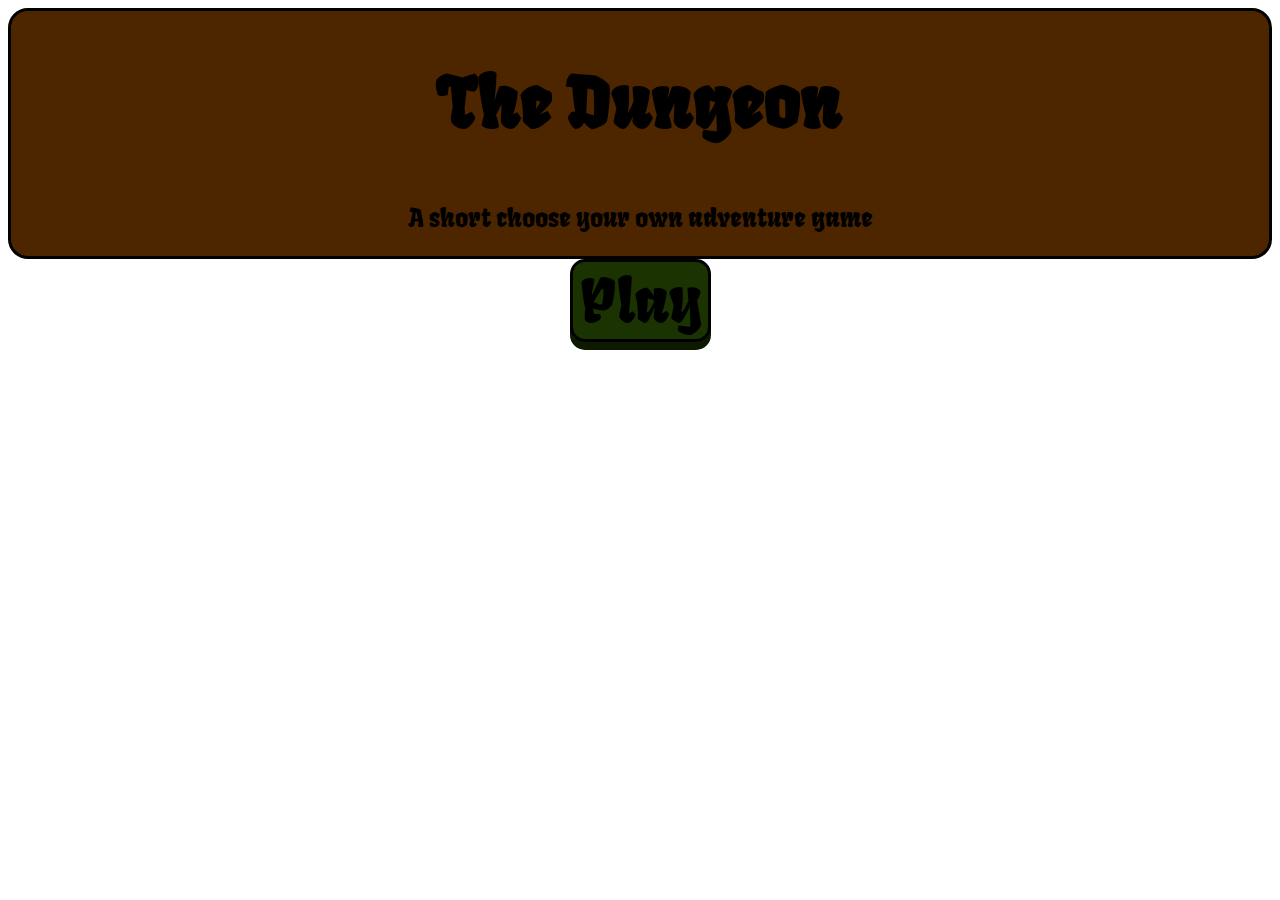
<file: TheDungeon/index.html>
<!DOCTYPE html>
<html >
<head>
  <meta charset="UTF-8">
  <title>Choose Your Own Adventure</title>
  
  
  
      <link rel="stylesheet" href="css/style.css">

  
</head>

<body>
  <div  id="titlesection">
  <h1>The Dungeon</h1>
  <p1>A short choose your own adventure game</p>
</div>

<button = id ="playbutton"
        onclick="gamestart()"> Play</button>
  
    <script src="js/index.js"></script>

</body>
</html>
</file>
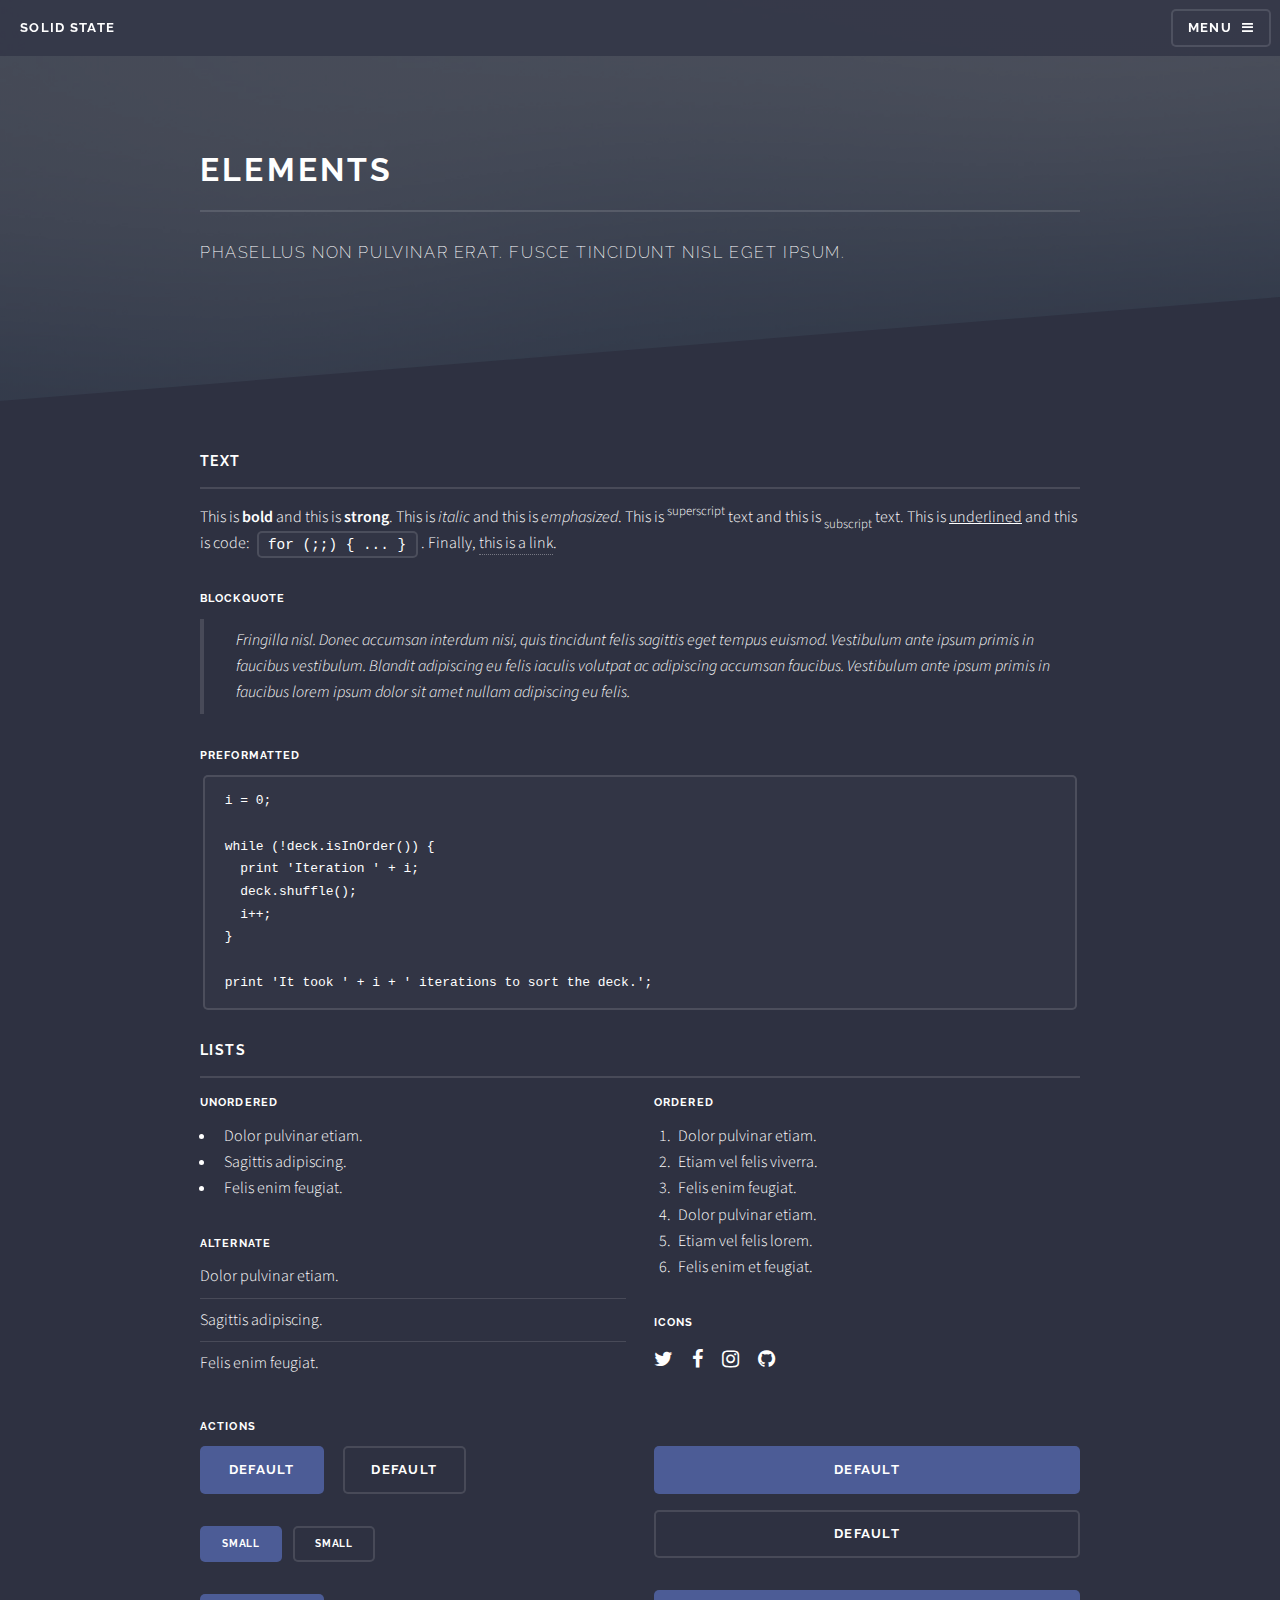
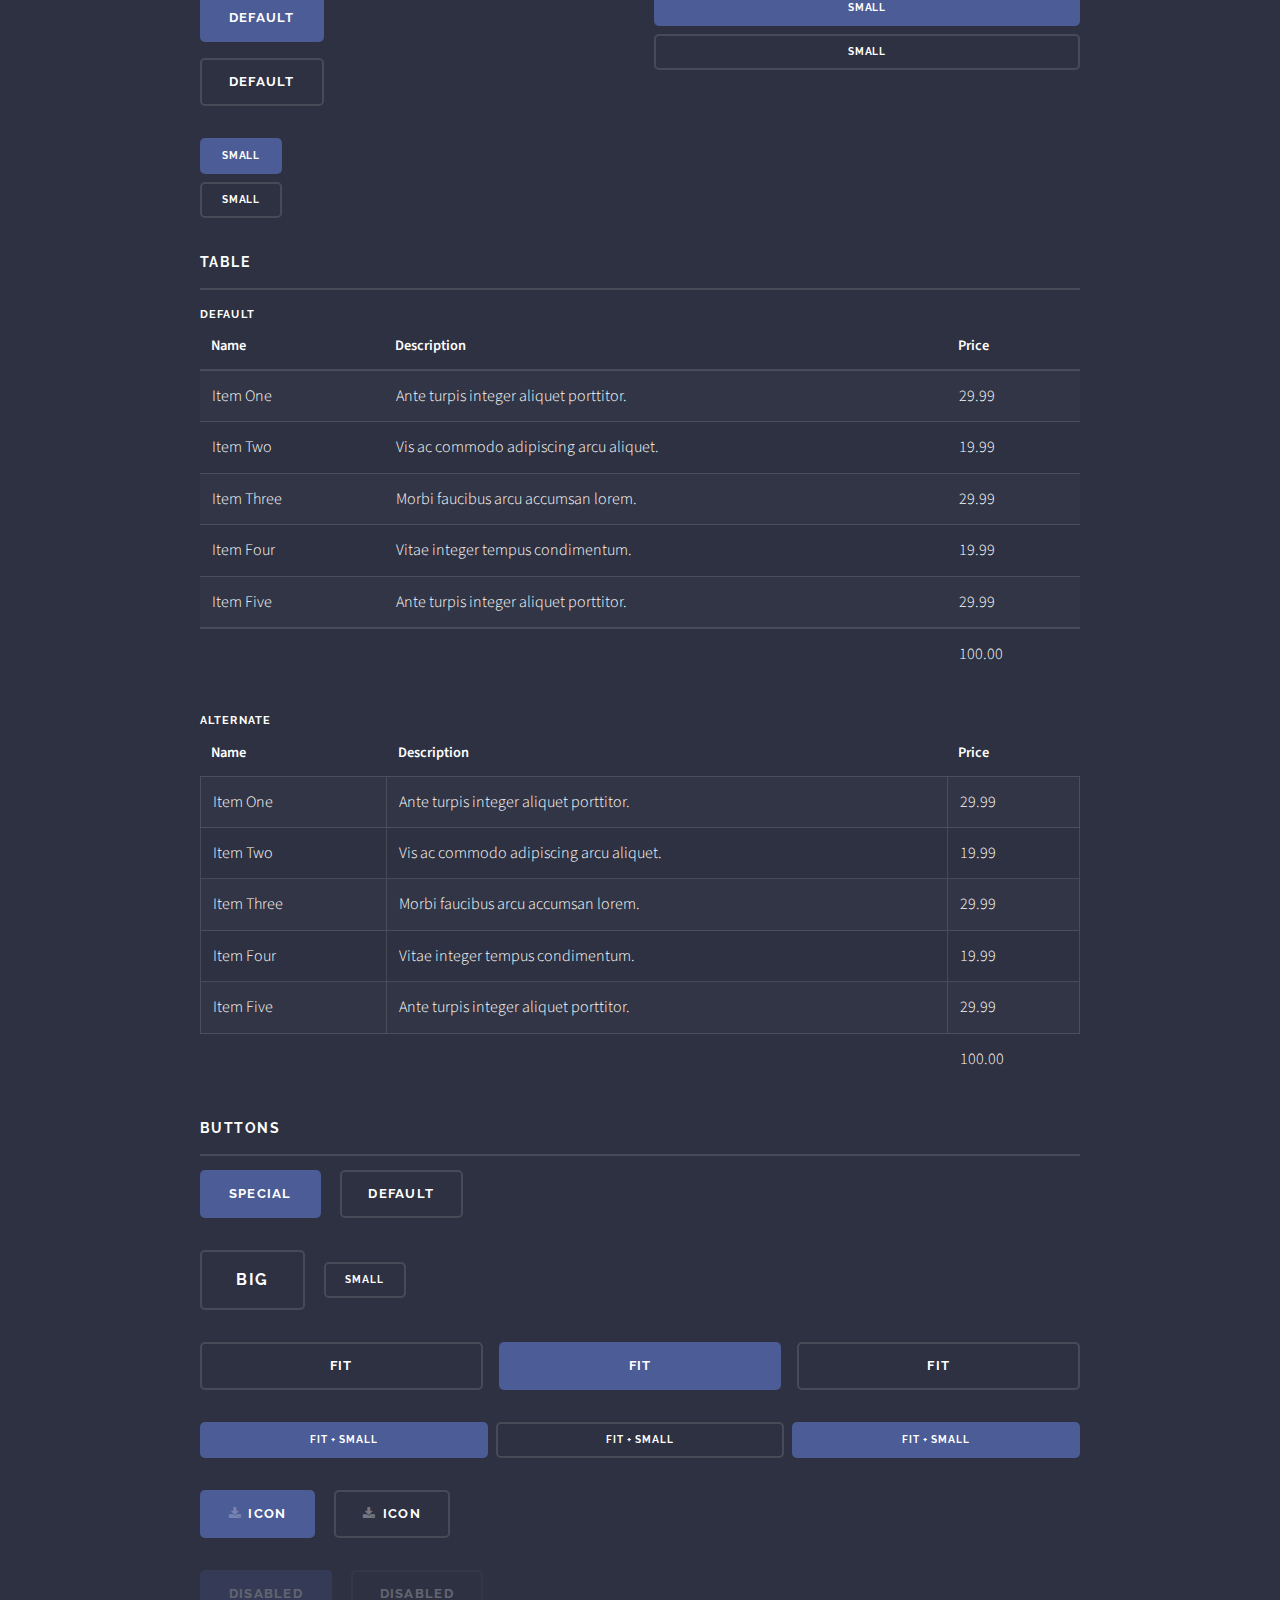
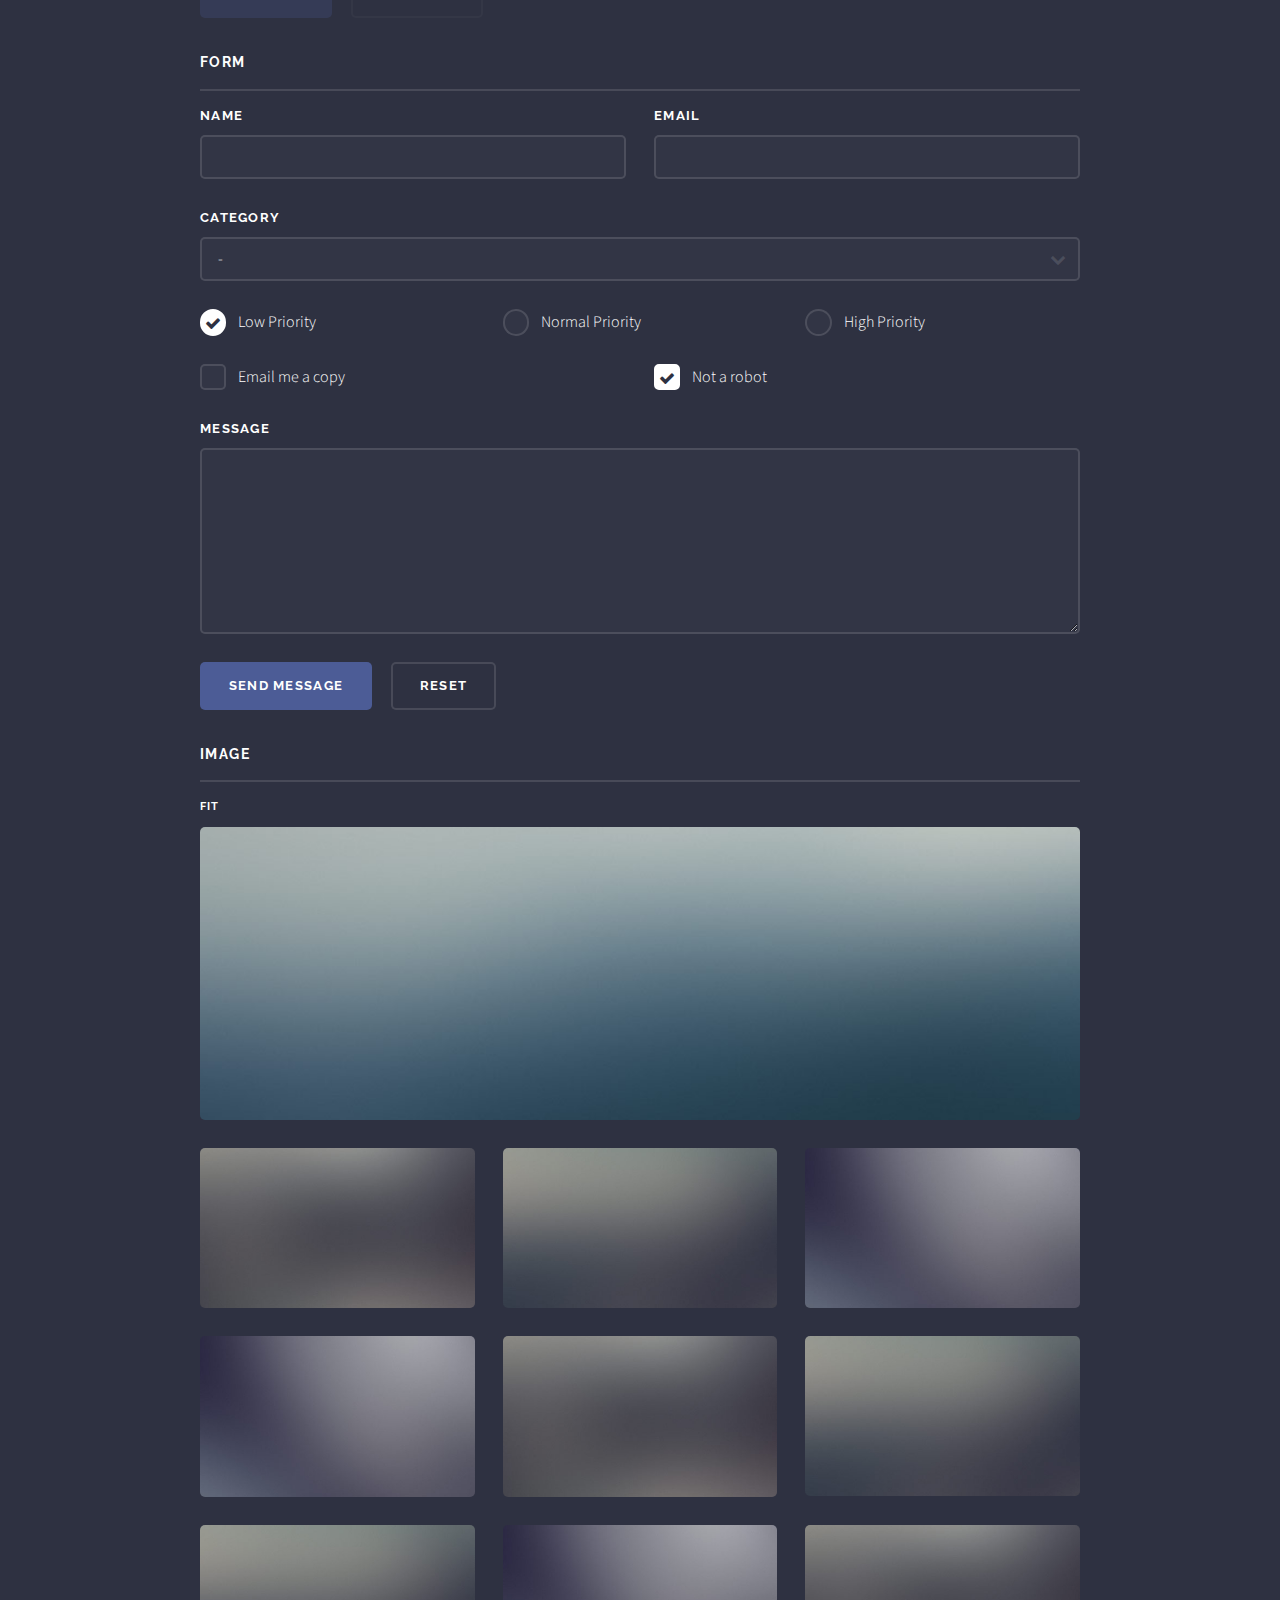
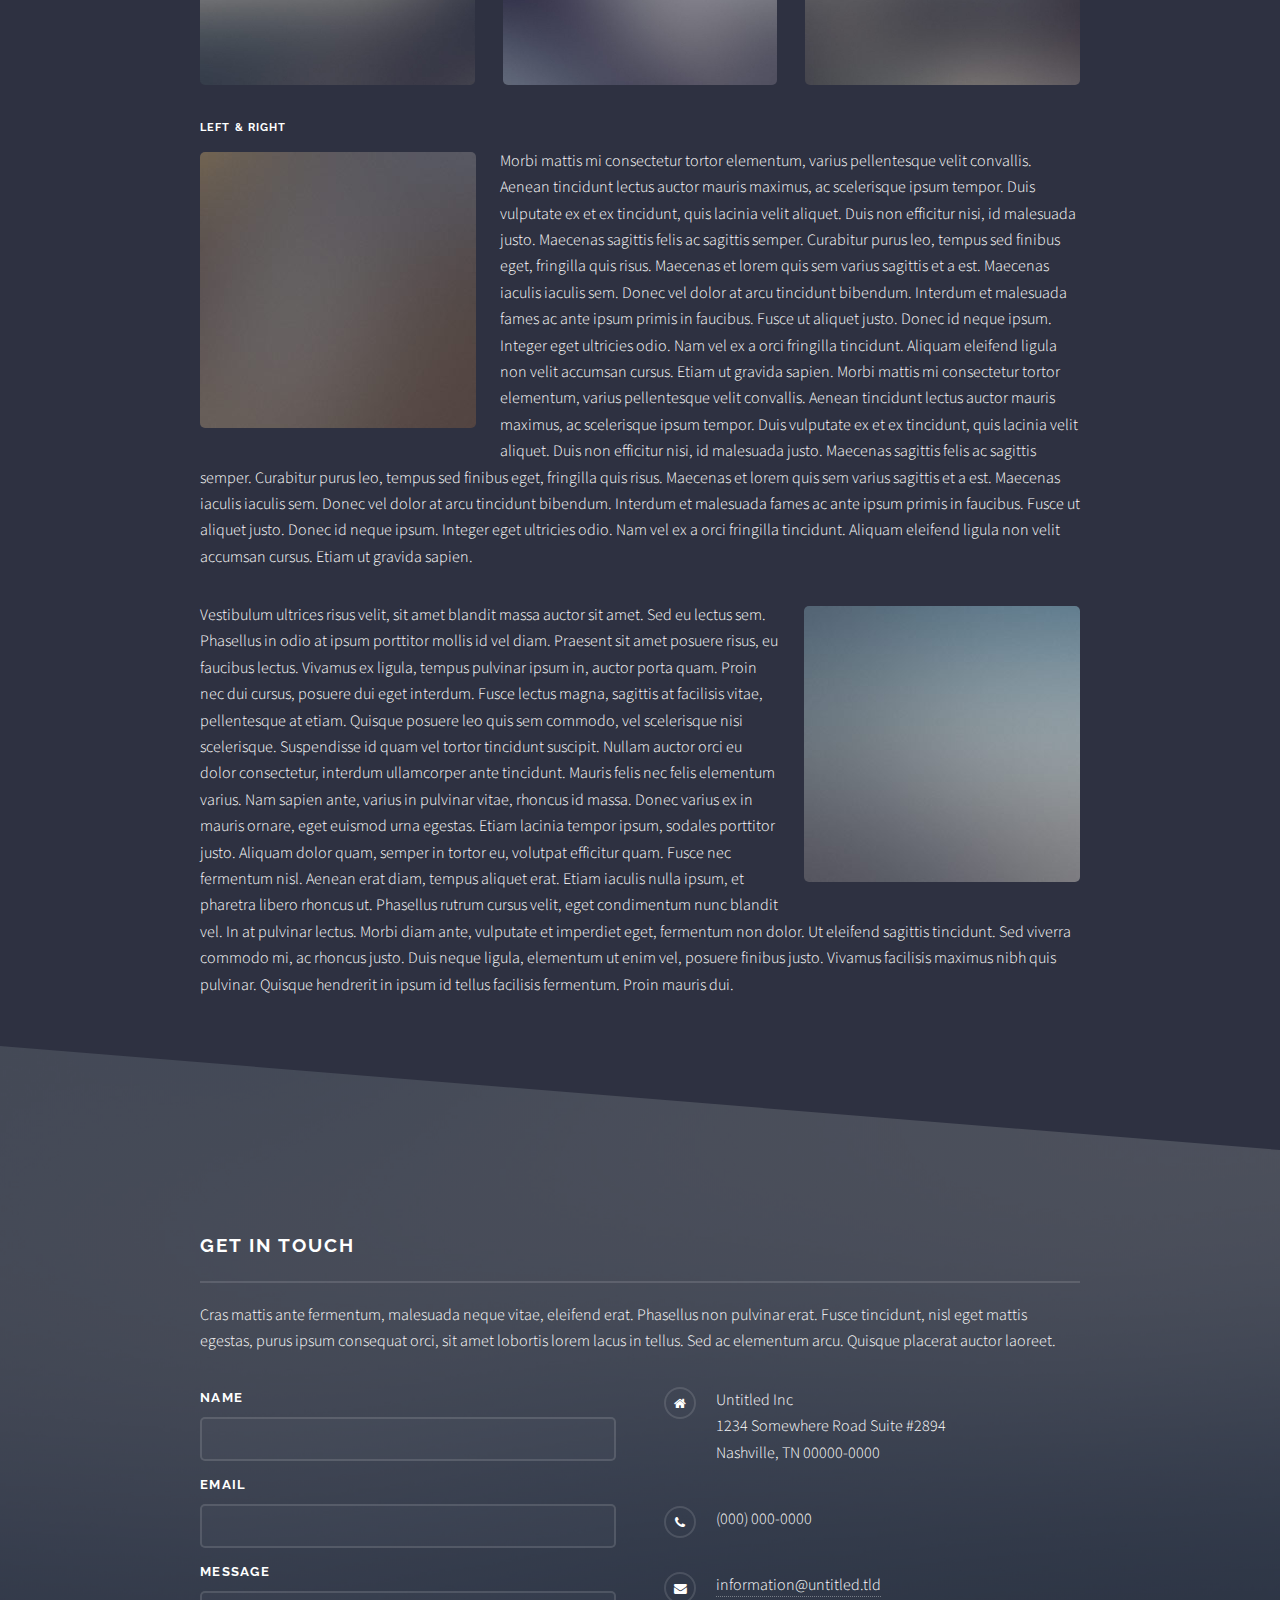
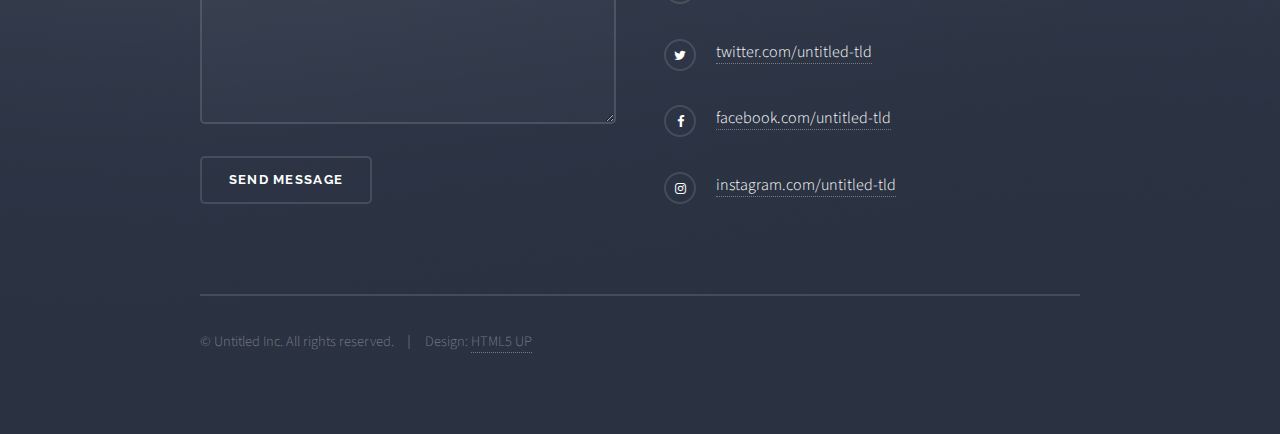
<file: elements.html>
<!DOCTYPE HTML>
<!--
	Solid State by HTML5 UP
	html5up.net | @ajlkn
	Free for personal and commercial use under the CCA 3.0 license (html5up.net/license)
-->
<html>
	<head>
		<title>Elements - Solid State by HTML5 UP</title>
		<meta charset="utf-8" />
		<meta name="viewport" content="width=device-width, initial-scale=1" />
		<!--[if lte IE 8]><script src="assets/js/ie/html5shiv.js"></script><![endif]-->
		<link rel="stylesheet" href="assets/css/main.css" />
		<!--[if lte IE 9]><link rel="stylesheet" href="assets/css/ie9.css" /><![endif]-->
		<!--[if lte IE 8]><link rel="stylesheet" href="assets/css/ie8.css" /><![endif]-->
	</head>
	<body>

		<!-- Page Wrapper -->
			<div id="page-wrapper">

				<!-- Header -->
					<header id="header">
						<h1><a href="index.html">Solid State</a></h1>
						<nav>
							<a href="#menu">Menu</a>
						</nav>
					</header>

				<!-- Menu -->
					<nav id="menu">
						<div class="inner">
							<h2>Menu</h2>
							<ul class="links">
								<li><a href="index.html">Home</a></li>
								<li><a href="generic.html">Generic</a></li>
								<li><a href="elements.html">Elements</a></li>
								<li><a href="#">Log In</a></li>
								<li><a href="#">Sign Up</a></li>
							</ul>
							<a href="#" class="close">Close</a>
						</div>
					</nav>

				<!-- Wrapper -->
					<section id="wrapper">
						<header>
							<div class="inner">
								<h2>Elements</h2>
								<p>Phasellus non pulvinar erat. Fusce tincidunt nisl eget ipsum.</p>
							</div>
						</header>

						<!-- Content -->
							<div class="wrapper">
								<div class="inner">

									<section>
										<h3 class="major">Text</h3>
										<p>This is <b>bold</b> and this is <strong>strong</strong>. This is <i>italic</i> and this is <em>emphasized</em>.
										This is <sup>superscript</sup> text and this is <sub>subscript</sub> text.
										This is <u>underlined</u> and this is code: <code>for (;;) { ... }</code>. Finally, <a href="#">this is a link</a>.</p>
										<h4>Blockquote</h4>
										<blockquote>Fringilla nisl. Donec accumsan interdum nisi, quis tincidunt felis sagittis eget tempus euismod. Vestibulum ante ipsum primis in faucibus vestibulum. Blandit adipiscing eu felis iaculis volutpat ac adipiscing accumsan faucibus. Vestibulum ante ipsum primis in faucibus lorem ipsum dolor sit amet nullam adipiscing eu felis.</blockquote>
										<h4>Preformatted</h4>
										<pre><code>i = 0;

while (!deck.isInOrder()) {
  print 'Iteration ' + i;
  deck.shuffle();
  i++;
}

print 'It took ' + i + ' iterations to sort the deck.';</code></pre>
									</section>

									<section>
										<h3 class="major">Lists</h3>
										<div class="row">
											<div class="6u 12u$(medium)">
												<h4>Unordered</h4>
												<ul>
													<li>Dolor pulvinar etiam.</li>
													<li>Sagittis adipiscing.</li>
													<li>Felis enim feugiat.</li>
												</ul>
												<h4>Alternate</h4>
												<ul class="alt">
													<li>Dolor pulvinar etiam.</li>
													<li>Sagittis adipiscing.</li>
													<li>Felis enim feugiat.</li>
												</ul>
											</div>
											<div class="6u$ 12u$(medium)">
												<h4>Ordered</h4>
												<ol>
													<li>Dolor pulvinar etiam.</li>
													<li>Etiam vel felis viverra.</li>
													<li>Felis enim feugiat.</li>
													<li>Dolor pulvinar etiam.</li>
													<li>Etiam vel felis lorem.</li>
													<li>Felis enim et feugiat.</li>
												</ol>
												<h4>Icons</h4>
												<ul class="icons">
													<li><a href="#" class="icon fa-twitter"><span class="label">Twitter</span></a></li>
													<li><a href="#" class="icon fa-facebook"><span class="label">Facebook</span></a></li>
													<li><a href="#" class="icon fa-instagram"><span class="label">Instagram</span></a></li>
													<li><a href="#" class="icon fa-github"><span class="label">Github</span></a></li>
												</ul>
											</div>
										</div>
										<h4>Actions</h4>
										<div class="row">
											<div class="6u 12u$(medium)">
												<ul class="actions">
													<li><a href="#" class="button special">Default</a></li>
													<li><a href="#" class="button">Default</a></li>
												</ul>
												<ul class="actions small">
													<li><a href="#" class="button special small">Small</a></li>
													<li><a href="#" class="button small">Small</a></li>
												</ul>
												<ul class="actions vertical">
													<li><a href="#" class="button special">Default</a></li>
													<li><a href="#" class="button">Default</a></li>
												</ul>
												<ul class="actions vertical small">
													<li><a href="#" class="button special small">Small</a></li>
													<li><a href="#" class="button small">Small</a></li>
												</ul>
											</div>
											<div class="6u 12u$(medium)">
												<ul class="actions vertical">
													<li><a href="#" class="button special fit">Default</a></li>
													<li><a href="#" class="button fit">Default</a></li>
												</ul>
												<ul class="actions vertical small">
													<li><a href="#" class="button special small fit">Small</a></li>
													<li><a href="#" class="button small fit">Small</a></li>
												</ul>
											</div>
										</div>
									</section>

									<section>
										<h3 class="major">Table</h3>
										<h4>Default</h4>
										<div class="table-wrapper">
											<table>
												<thead>
													<tr>
														<th>Name</th>
														<th>Description</th>
														<th>Price</th>
													</tr>
												</thead>
												<tbody>
													<tr>
														<td>Item One</td>
														<td>Ante turpis integer aliquet porttitor.</td>
														<td>29.99</td>
													</tr>
													<tr>
														<td>Item Two</td>
														<td>Vis ac commodo adipiscing arcu aliquet.</td>
														<td>19.99</td>
													</tr>
													<tr>
														<td>Item Three</td>
														<td> Morbi faucibus arcu accumsan lorem.</td>
														<td>29.99</td>
													</tr>
													<tr>
														<td>Item Four</td>
														<td>Vitae integer tempus condimentum.</td>
														<td>19.99</td>
													</tr>
													<tr>
														<td>Item Five</td>
														<td>Ante turpis integer aliquet porttitor.</td>
														<td>29.99</td>
													</tr>
												</tbody>
												<tfoot>
													<tr>
														<td colspan="2"></td>
														<td>100.00</td>
													</tr>
												</tfoot>
											</table>
										</div>

										<h4>Alternate</h4>
										<div class="table-wrapper">
											<table class="alt">
												<thead>
													<tr>
														<th>Name</th>
														<th>Description</th>
														<th>Price</th>
													</tr>
												</thead>
												<tbody>
													<tr>
														<td>Item One</td>
														<td>Ante turpis integer aliquet porttitor.</td>
														<td>29.99</td>
													</tr>
													<tr>
														<td>Item Two</td>
														<td>Vis ac commodo adipiscing arcu aliquet.</td>
														<td>19.99</td>
													</tr>
													<tr>
														<td>Item Three</td>
														<td> Morbi faucibus arcu accumsan lorem.</td>
														<td>29.99</td>
													</tr>
													<tr>
														<td>Item Four</td>
														<td>Vitae integer tempus condimentum.</td>
														<td>19.99</td>
													</tr>
													<tr>
														<td>Item Five</td>
														<td>Ante turpis integer aliquet porttitor.</td>
														<td>29.99</td>
													</tr>
												</tbody>
												<tfoot>
													<tr>
														<td colspan="2"></td>
														<td>100.00</td>
													</tr>
												</tfoot>
											</table>
										</div>
									</section>

									<section>
										<h3 class="major">Buttons</h3>
										<ul class="actions">
											<li><a href="#" class="button special">Special</a></li>
											<li><a href="#" class="button">Default</a></li>
										</ul>
										<ul class="actions">
											<li><a href="#" class="button big">Big</a></li>
											<li><a href="#" class="button small">Small</a></li>
										</ul>
										<ul class="actions fit">
											<li><a href="#" class="button fit">Fit</a></li>
											<li><a href="#" class="button special fit">Fit</a></li>
											<li><a href="#" class="button fit">Fit</a></li>
										</ul>
										<ul class="actions fit small">
											<li><a href="#" class="button special fit small">Fit + Small</a></li>
											<li><a href="#" class="button fit small">Fit + Small</a></li>
											<li><a href="#" class="button special fit small">Fit + Small</a></li>
										</ul>
										<ul class="actions">
											<li><a href="#" class="button special icon fa-download">Icon</a></li>
											<li><a href="#" class="button icon fa-download">Icon</a></li>
										</ul>
										<ul class="actions">
											<li><span class="button special disabled">Disabled</span></li>
											<li><span class="button disabled">Disabled</span></li>
										</ul>
									</section>

									<section>
										<h3 class="major">Form</h3>
										<form method="post" action="#">
											<div class="row uniform">
												<div class="6u 12u$(xsmall)">
													<label for="demo-name">Name</label>
													<input type="text" name="demo-name" id="demo-name" value="" />
												</div>
												<div class="6u$ 12u$(xsmall)">
													<label for="demo-email">Email</label>
													<input type="email" name="demo-email" id="demo-email" value="" />
												</div>
												<div class="12u$">
													<label for="demo-category">Category</label>
													<div class="select-wrapper">
														<select name="demo-category" id="demo-category">
															<option value="">-</option>
															<option value="1">Manufacturing</option>
															<option value="1">Shipping</option>
															<option value="1">Administration</option>
															<option value="1">Human Resources</option>
														</select>
													</div>
												</div>
												<div class="4u 12u$(small)">
													<input type="radio" id="demo-priority-low" name="demo-priority" checked>
													<label for="demo-priority-low">Low Priority</label>
												</div>
												<div class="4u 12u$(small)">
													<input type="radio" id="demo-priority-normal" name="demo-priority">
													<label for="demo-priority-normal">Normal Priority</label>
												</div>
												<div class="4u$ 12u$(small)">
													<input type="radio" id="demo-priority-high" name="demo-priority">
													<label for="demo-priority-high">High Priority</label>
												</div>
												<div class="6u 12u$(small)">
													<input type="checkbox" id="demo-copy" name="demo-copy">
													<label for="demo-copy">Email me a copy</label>
												</div>
												<div class="6u$ 12u$(small)">
													<input type="checkbox" id="demo-human" name="demo-human" checked>
													<label for="demo-human">Not a robot</label>
												</div>
												<div class="12u$">
													<label for="demo-message">Message</label>
													<textarea name="demo-message" id="demo-message" rows="6"></textarea>
												</div>
												<div class="12u$">
													<ul class="actions">
														<li><input type="submit" value="Send Message" class="special" /></li>
														<li><input type="reset" value="Reset" /></li>
													</ul>
												</div>
											</div>
										</form>
									</section>

									<section>
										<h3 class="major">Image</h3>
										<h4>Fit</h4>
										<div class="box alt">
											<div class="row uniform">
												<div class="12u$"><span class="image fit"><img src="images/pic08.jpg" alt="" /></span></div>
												<div class="4u"><span class="image fit"><img src="images/pic05.jpg" alt="" /></span></div>
												<div class="4u"><span class="image fit"><img src="images/pic06.jpg" alt="" /></span></div>
												<div class="4u$"><span class="image fit"><img src="images/pic07.jpg" alt="" /></span></div>
												<div class="4u"><span class="image fit"><img src="images/pic07.jpg" alt="" /></span></div>
												<div class="4u"><span class="image fit"><img src="images/pic05.jpg" alt="" /></span></div>
												<div class="4u$"><span class="image fit"><img src="images/pic06.jpg" alt="" /></span></div>
												<div class="4u"><span class="image fit"><img src="images/pic06.jpg" alt="" /></span></div>
												<div class="4u"><span class="image fit"><img src="images/pic07.jpg" alt="" /></span></div>
												<div class="4u$"><span class="image fit"><img src="images/pic05.jpg" alt="" /></span></div>
											</div>
										</div>
										<h4>Left &amp; Right</h4>
										<p><span class="image left"><img src="images/pic01.jpg" alt="" /></span>Morbi mattis mi consectetur tortor elementum, varius pellentesque velit convallis. Aenean tincidunt lectus auctor mauris maximus, ac scelerisque ipsum tempor. Duis vulputate ex et ex tincidunt, quis lacinia velit aliquet. Duis non efficitur nisi, id malesuada justo. Maecenas sagittis felis ac sagittis semper. Curabitur purus leo, tempus sed finibus eget, fringilla quis risus. Maecenas et lorem quis sem varius sagittis et a est. Maecenas iaculis iaculis sem. Donec vel dolor at arcu tincidunt bibendum. Interdum et malesuada fames ac ante ipsum primis in faucibus. Fusce ut aliquet justo. Donec id neque ipsum. Integer eget ultricies odio. Nam vel ex a orci fringilla tincidunt. Aliquam eleifend ligula non velit accumsan cursus. Etiam ut gravida sapien. Morbi mattis mi consectetur tortor elementum, varius pellentesque velit convallis. Aenean tincidunt lectus auctor mauris maximus, ac scelerisque ipsum tempor. Duis vulputate ex et ex tincidunt, quis lacinia velit aliquet. Duis non efficitur nisi, id malesuada justo. Maecenas sagittis felis ac sagittis semper. Curabitur purus leo, tempus sed finibus eget, fringilla quis risus. Maecenas et lorem quis sem varius sagittis et a est. Maecenas iaculis iaculis sem. Donec vel dolor at arcu tincidunt bibendum. Interdum et malesuada fames ac ante ipsum primis in faucibus. Fusce ut aliquet justo. Donec id neque ipsum. Integer eget ultricies odio. Nam vel ex a orci fringilla tincidunt. Aliquam eleifend ligula non velit accumsan cursus. Etiam ut gravida sapien.</p>
										<p><span class="image right"><img src="images/pic02.jpg" alt="" /></span>Vestibulum ultrices risus velit, sit amet blandit massa auctor sit amet. Sed eu lectus sem. Phasellus in odio at ipsum porttitor mollis id vel diam. Praesent sit amet posuere risus, eu faucibus lectus. Vivamus ex ligula, tempus pulvinar ipsum in, auctor porta quam. Proin nec dui cursus, posuere dui eget interdum. Fusce lectus magna, sagittis at facilisis vitae, pellentesque at etiam. Quisque posuere leo quis sem commodo, vel scelerisque nisi scelerisque. Suspendisse id quam vel tortor tincidunt suscipit. Nullam auctor orci eu dolor consectetur, interdum ullamcorper ante tincidunt. Mauris felis nec felis elementum varius. Nam sapien ante, varius in pulvinar vitae, rhoncus id massa. Donec varius ex in mauris ornare, eget euismod urna egestas. Etiam lacinia tempor ipsum, sodales porttitor justo. Aliquam dolor quam, semper in tortor eu, volutpat efficitur quam. Fusce nec fermentum nisl. Aenean erat diam, tempus aliquet erat. Etiam iaculis nulla ipsum, et pharetra libero rhoncus ut. Phasellus rutrum cursus velit, eget condimentum nunc blandit vel. In at pulvinar lectus. Morbi diam ante, vulputate et imperdiet eget, fermentum non dolor. Ut eleifend sagittis tincidunt. Sed viverra commodo mi, ac rhoncus justo. Duis neque ligula, elementum ut enim vel, posuere finibus justo. Vivamus facilisis maximus nibh quis pulvinar. Quisque hendrerit in ipsum id tellus facilisis fermentum. Proin mauris dui.</p>
									</section>

								</div>
							</div>

					</section>

				<!-- Footer -->
					<section id="footer">
						<div class="inner">
							<h2 class="major">Get in touch</h2>
							<p>Cras mattis ante fermentum, malesuada neque vitae, eleifend erat. Phasellus non pulvinar erat. Fusce tincidunt, nisl eget mattis egestas, purus ipsum consequat orci, sit amet lobortis lorem lacus in tellus. Sed ac elementum arcu. Quisque placerat auctor laoreet.</p>
							<form method="post" action="#">
								<div class="field">
									<label for="name">Name</label>
									<input type="text" name="name" id="name" />
								</div>
								<div class="field">
									<label for="email">Email</label>
									<input type="email" name="email" id="email" />
								</div>
								<div class="field">
									<label for="message">Message</label>
									<textarea name="message" id="message" rows="4"></textarea>
								</div>
								<ul class="actions">
									<li><input type="submit" value="Send Message" /></li>
								</ul>
							</form>
							<ul class="contact">
								<li class="fa-home">
									Untitled Inc<br />
									1234 Somewhere Road Suite #2894<br />
									Nashville, TN 00000-0000
								</li>
								<li class="fa-phone">(000) 000-0000</li>
								<li class="fa-envelope"><a href="#">information@untitled.tld</a></li>
								<li class="fa-twitter"><a href="#">twitter.com/untitled-tld</a></li>
								<li class="fa-facebook"><a href="#">facebook.com/untitled-tld</a></li>
								<li class="fa-instagram"><a href="#">instagram.com/untitled-tld</a></li>
							</ul>
							<ul class="copyright">
								<li>&copy; Untitled Inc. All rights reserved.</li><li>Design: <a href="http://html5up.net">HTML5 UP</a></li>
							</ul>
						</div>
					</section>

			</div>

		<!-- Scripts -->
			<script src="assets/js/skel.min.js"></script>
			<script src="assets/js/jquery.min.js"></script>
			<script src="assets/js/jquery.scrollex.min.js"></script>
			<script src="assets/js/util.js"></script>
			<!--[if lte IE 8]><script src="assets/js/ie/respond.min.js"></script><![endif]-->
			<script src="assets/js/main.js"></script>

	</body>
</html>
</file>
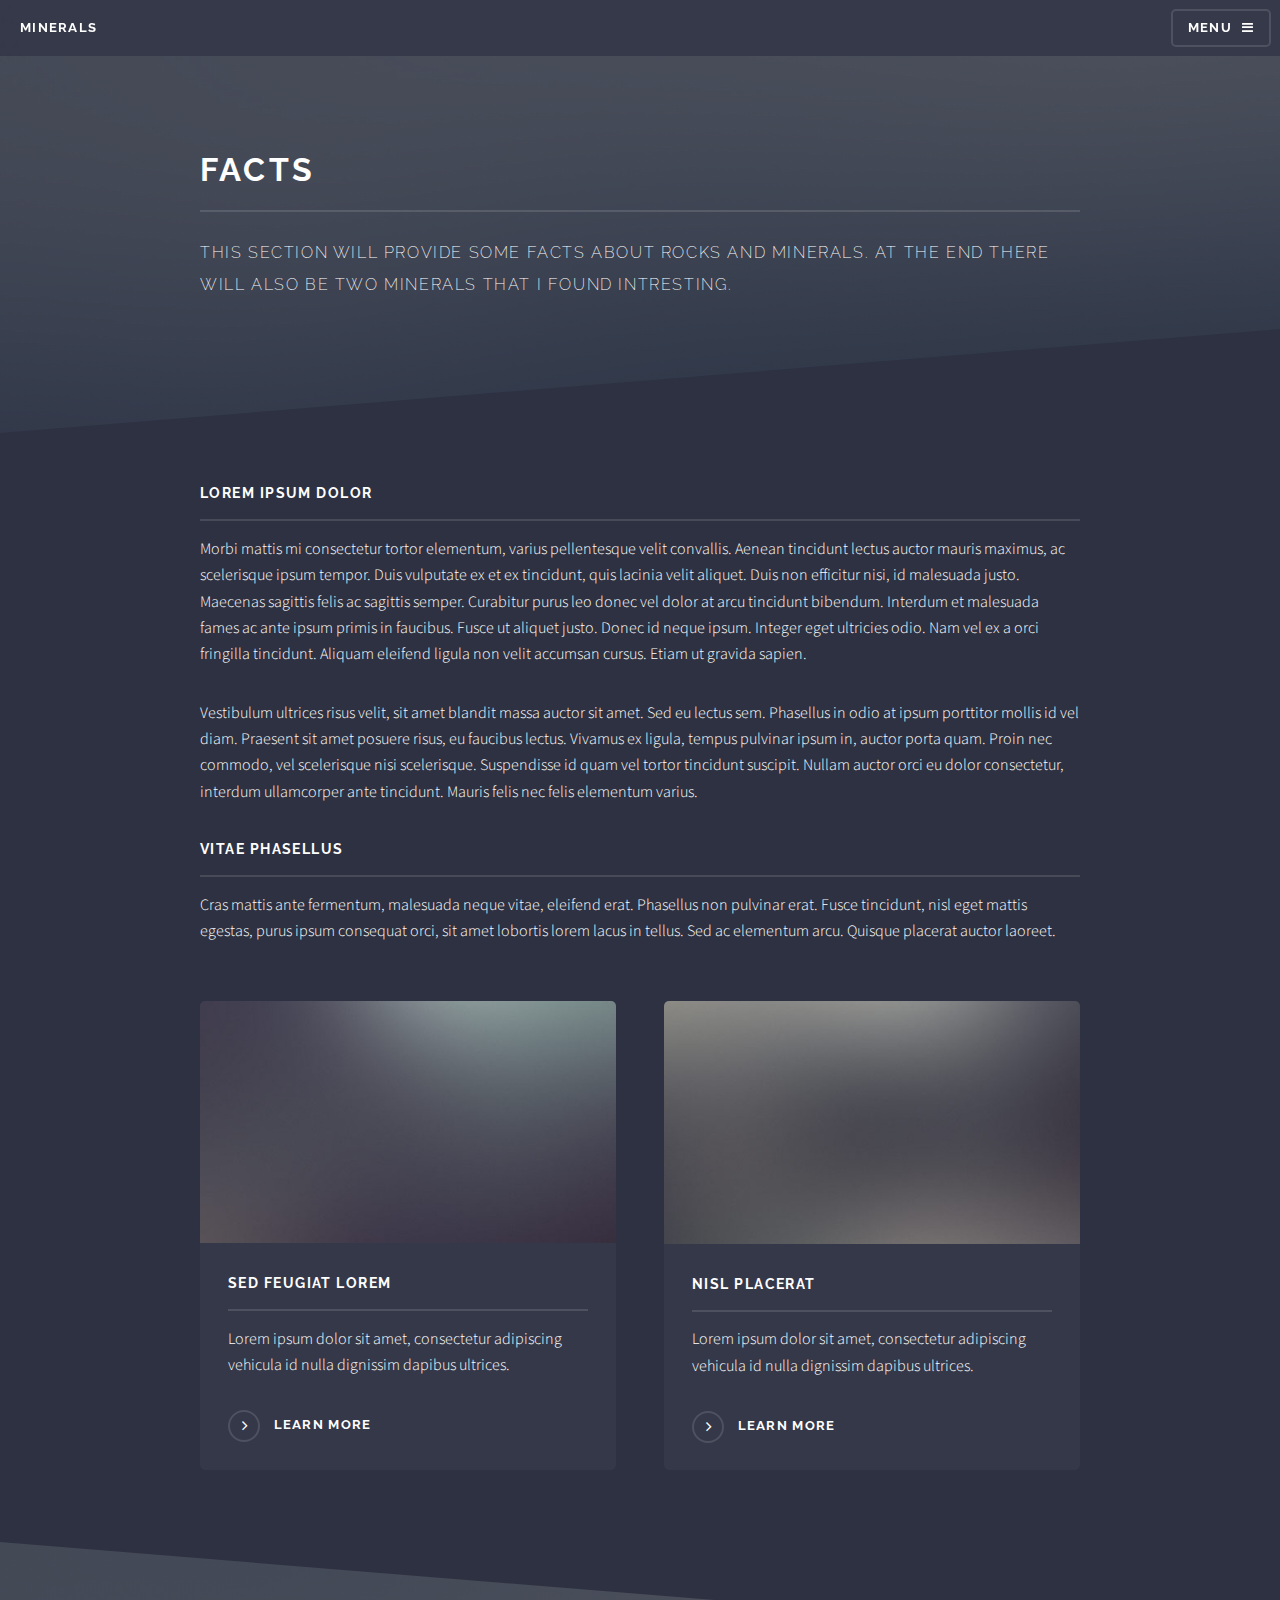
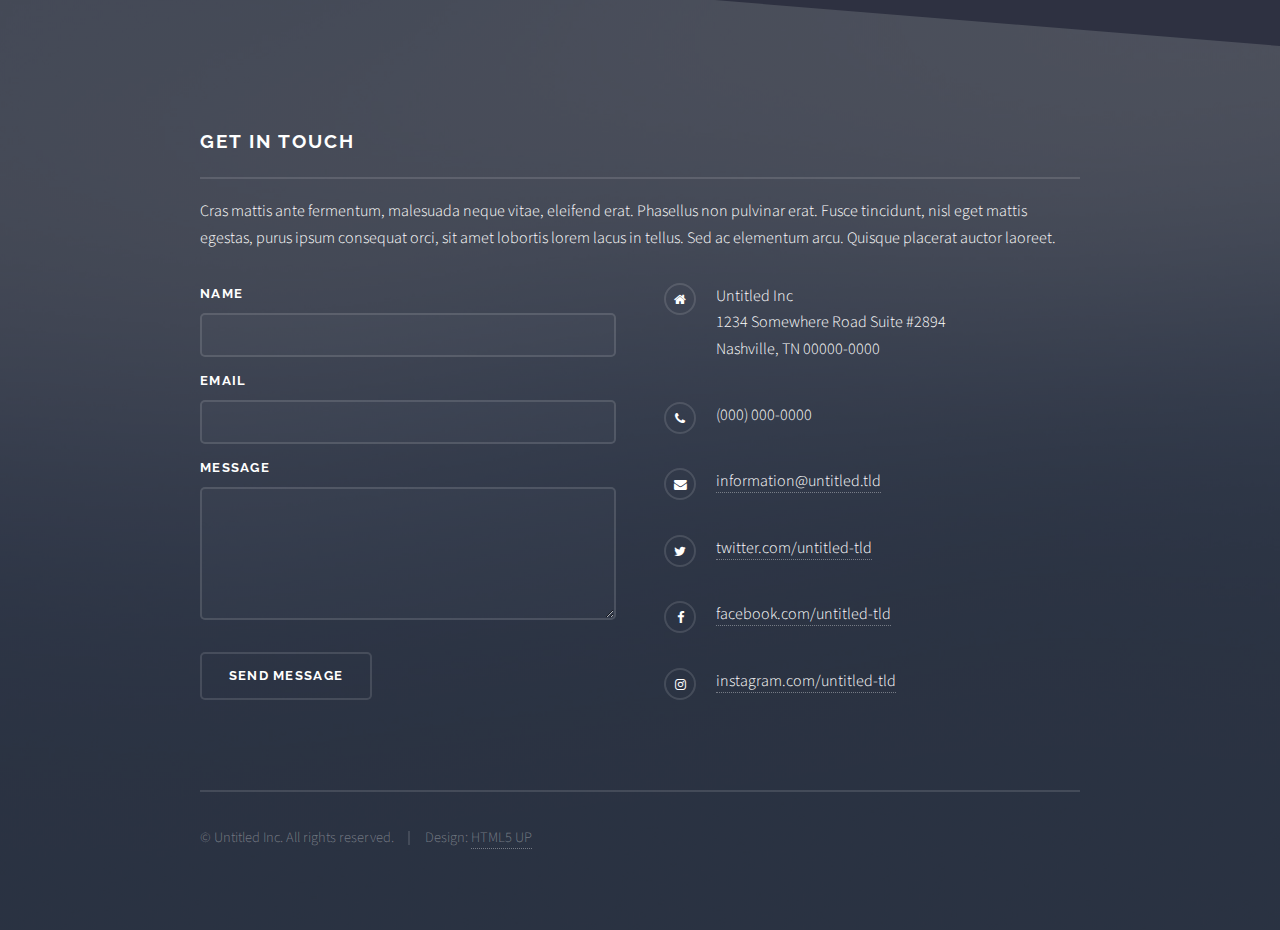
<file: generic.html>
<!DOCTYPE HTML>
<!--
	Solid State by HTML5 UP
	html5up.net | @ajlkn
	Free for personal and commercial use under the CCA 3.0 license (html5up.net/license)
-->
<html>
	<head>
		<title>Facts About Minerals</title>
		<meta charset="utf-8" />
		<meta name="viewport" content="width=device-width, initial-scale=1" />
		<!--[if lte IE 8]><script src="assets/js/ie/html5shiv.js"></script><![endif]-->
		<link rel="stylesheet" href="assets/css/main.css" />
		<!--[if lte IE 9]><link rel="stylesheet" href="assets/css/ie9.css" /><![endif]-->
		<!--[if lte IE 8]><link rel="stylesheet" href="assets/css/ie8.css" /><![endif]-->
	</head>
	<body>

		<!-- Page Wrapper -->
			<div id="page-wrapper">

				<!-- Header -->
					<header id="header">
						<h1><a href="index.html">Minerals</a></h1>
						<nav>
							<a href="#menu">Menu</a>
						</nav>
					</header>

				<!-- Menu -->
					<nav id="menu">
						<div class="inner">
							<h2>Menu</h2>
							<ul class="links">
								<li><a href="index.html">Home</a></li>
								<li><a href="generic.html">Facts</a></li>
								<li><a href="elements.html">Elements</a></li>
								<li><a href="#">Log In</a></li>
								<li><a href="#">Sign Up</a></li>
							</ul>
							<a href="#" class="close">Close</a>
						</div>
					</nav>

				<!-- Wrapper -->
					<section id="wrapper">
						<header>
							<div class="inner">
								<h2>Facts</h2>
								<p>This section will provide some facts about rocks and minerals. At the end there will also be two minerals that I found intresting.</p>
							</div>
						</header>

						<!-- Content -->
							<div class="wrapper">
								<div class="inner">

									<h3 class="major">Lorem ipsum dolor</h3>
									<p>Morbi mattis mi consectetur tortor elementum, varius pellentesque velit convallis. Aenean tincidunt lectus auctor mauris maximus, ac scelerisque ipsum tempor. Duis vulputate ex et ex tincidunt, quis lacinia velit aliquet. Duis non efficitur nisi, id malesuada justo. Maecenas sagittis felis ac sagittis semper. Curabitur purus leo donec vel dolor at arcu tincidunt bibendum. Interdum et malesuada fames ac ante ipsum primis in faucibus. Fusce ut aliquet justo. Donec id neque ipsum. Integer eget ultricies odio. Nam vel ex a orci fringilla tincidunt. Aliquam eleifend ligula non velit accumsan cursus. Etiam ut gravida sapien.</p>

									<p>Vestibulum ultrices risus velit, sit amet blandit massa auctor sit amet. Sed eu lectus sem. Phasellus in odio at ipsum porttitor mollis id vel diam. Praesent sit amet posuere risus, eu faucibus lectus. Vivamus ex ligula, tempus pulvinar ipsum in, auctor porta quam. Proin nec commodo, vel scelerisque nisi scelerisque. Suspendisse id quam vel tortor tincidunt suscipit. Nullam auctor orci eu dolor consectetur, interdum ullamcorper ante tincidunt. Mauris felis nec felis elementum varius.</p>

									<h3 class="major">Vitae phasellus</h3>
									<p>Cras mattis ante fermentum, malesuada neque vitae, eleifend erat. Phasellus non pulvinar erat. Fusce tincidunt, nisl eget mattis egestas, purus ipsum consequat orci, sit amet lobortis lorem lacus in tellus. Sed ac elementum arcu. Quisque placerat auctor laoreet.</p>

									<section class="features">
										<article>
											<a href="#" class="image"><img src="images/pic04.jpg" alt="" /></a>
											<h3 class="major">Sed feugiat lorem</h3>
											<p>Lorem ipsum dolor sit amet, consectetur adipiscing vehicula id nulla dignissim dapibus ultrices.</p>
											<a href="#" class="special">Learn more</a>
										</article>
										<article>
											<a href="#" class="image"><img src="images/pic05.jpg" alt="" /></a>
											<h3 class="major">Nisl placerat</h3>
											<p>Lorem ipsum dolor sit amet, consectetur adipiscing vehicula id nulla dignissim dapibus ultrices.</p>
											<a href="#" class="special">Learn more</a>
										</article>
									</section>

								</div>
							</div>

					</section>

				<!-- Footer -->
					<section id="footer">
						<div class="inner">
							<h2 class="major">Get in touch</h2>
							<p>Cras mattis ante fermentum, malesuada neque vitae, eleifend erat. Phasellus non pulvinar erat. Fusce tincidunt, nisl eget mattis egestas, purus ipsum consequat orci, sit amet lobortis lorem lacus in tellus. Sed ac elementum arcu. Quisque placerat auctor laoreet.</p>
							<form method="post" action="#">
								<div class="field">
									<label for="name">Name</label>
									<input type="text" name="name" id="name" />
								</div>
								<div class="field">
									<label for="email">Email</label>
									<input type="email" name="email" id="email" />
								</div>
								<div class="field">
									<label for="message">Message</label>
									<textarea name="message" id="message" rows="4"></textarea>
								</div>
								<ul class="actions">
									<li><input type="submit" value="Send Message" /></li>
								</ul>
							</form>
							<ul class="contact">
								<li class="fa-home">
									Untitled Inc<br />
									1234 Somewhere Road Suite #2894<br />
									Nashville, TN 00000-0000
								</li>
								<li class="fa-phone">(000) 000-0000</li>
								<li class="fa-envelope"><a href="#">information@untitled.tld</a></li>
								<li class="fa-twitter"><a href="#">twitter.com/untitled-tld</a></li>
								<li class="fa-facebook"><a href="#">facebook.com/untitled-tld</a></li>
								<li class="fa-instagram"><a href="#">instagram.com/untitled-tld</a></li>
							</ul>
							<ul class="copyright">
								<li>&copy; Untitled Inc. All rights reserved.</li><li>Design: <a href="http://html5up.net">HTML5 UP</a></li>
							</ul>
						</div>
					</section>

			</div>

		<!-- Scripts -->
			<script src="assets/js/skel.min.js"></script>
			<script src="assets/js/jquery.min.js"></script>
			<script src="assets/js/jquery.scrollex.min.js"></script>
			<script src="assets/js/util.js"></script>
			<!--[if lte IE 8]><script src="assets/js/ie/respond.min.js"></script><![endif]-->
			<script src="assets/js/main.js"></script>

	</body>
</html>
</file>
<file: TheDungeon/css/style.css>
@import url('https://fonts.googleapis.com/css?family=Ceviche+One');
@import url('https://fonts.googleapis.com/css?family=Fruktur');

#playbutton { 
  display: block; 
  margin: 0 auto; 
  border: 25px; 
  background: #1a3300; 
  font-size: 60px;  
  box-shadow: 0 8px #0d1a00; 
  border-radius: 15px;
  font-family: fruktur;
  color: black;
    border: solid black;
} 
#playbutton:active { 
  background-color: #284d00;
  box-shadow: 0 4px #666;
  transform: translateY(4px);
    border: solid black;
} 

#playbutton:hover {background-color: #284d00;
  border: solid black;}

div{
  border-radius: 20px;
  border: solid black;
  background-color: #4d2600;
  
   
}

div{
 font-size: 35px;
  text-align: center;
  font-family: fruktur;
}

body {
  background-image: url(http://www.zorglubb.net/grimrock/images/secret_doors_extra/dungeon_secret_door_drain_open.jpg);
  background-size:cover
}
#buttonplay { 
  display: block; 
  margin: 0 auto; 
  border: 25px; 
  background: #1a3300; 
  font-size: 60px;  
  box-shadow: 0 8px #0d1a00; 
  border-radius: 15px;
  font-family: fruktur;
  color: black;
  border: solid black;
} 
#buttonplay:active { 
  background-color: #284d00;
  box-shadow: 0 4px #666;
  transform: translateY(4px);
    border: solid black;
} 

#buttonplay:hover {background-color: #284d00;
  border: solid black;}

.answers{
  width: 200px;
}

p{
  font-size: 20px;
  
}

p1 {
  font-size: 25px
}
</file>
<file: assets/css/ie9.css>
/*
	Solid State by HTML5 UP
	html5up.net | @ajlkn
	Free for personal and commercial use under the CCA 3.0 license (html5up.net/license)
*/

/* Basic */

	body {
		background-color: #2e3141;
		background-image: url("../../images/bg.jpg");
		background-size: cover;
		background-attachment: fixed;
		background-position: center;
	}

		body:before {
			background: rgba(46, 49, 65, 0.8);
			content: '';
			display: block;
			height: 100%;
			left: 0;
			position: fixed;
			top: 0;
			width: 100%;
		}

		body > * {
			position: relative;
			z-index: 1;
		}

/* Features */

	.features article {
		display: inline-block;
		width: 45%;
	}

/* Menu */

	#menu .inner {
		margin: 4em auto;
	}

/* Wrapper */

	#wrapper > header {
		background: none !important;
	}

	.wrapper.spotlight .inner {
		text-align: left !important;
	}

	.wrapper.spotlight .image {
		display: inline-block;
		margin: 0 3em 2em 0 !important;
		vertical-align: middle;
		width: 24%;
	}

	.wrapper.spotlight .content {
		display: inline-block;
		vertical-align: middle;
		width: 70%;
	}

/* Banner */

	#banner {
		background: none !important;
	}

/* Footer */

	#footer {
		background: none !important;
	}

		#footer .inner form {
			display: inline-block;
			width: 45%;
		}

		#footer .inner .contact {
			display: inline-block;
			width: 45%;
		}
</file>
<file: assets/css/ie8.css>
/*
	Solid State by HTML5 UP
	html5up.net | @ajlkn
	Free for personal and commercial use under the CCA 3.0 license (html5up.net/license)
*/

/* Basic */

	body {
		-ms-behavior: url("assets/js/backgroundsize.min.htc");
	}

/* Type */

	h1.major, h2.major, h3.major, h4.major, h5.major, h6.major {
		border-bottom: solid 2px #ffffff;
	}

	blockquote {
		border-left: solid 4px #ffffff;
	}

	code {
		border: solid 2px #ffffff;
	}

	hr {
		border-bottom: solid 2px #ffffff;
	}

/* Button */

	input[type="submit"],
	input[type="reset"],
	input[type="button"],
	button,
	.button {
		position: relative;
		-ms-behavior: url("assets/js/ie/PIE.htc");
		border: solid 2px #ffffff;
	}

		input[type="submit"].special,
		input[type="reset"].special,
		input[type="button"].special,
		button.special,
		.button.special {
			border: 0;
		}

/* Form */

	input[type="text"],
	input[type="password"],
	input[type="email"],
	input[type="tel"],
	select,
	textarea {
		position: relative;
		-ms-behavior: url("assets/js/ie/PIE.htc");
		background: transparent;
		border: solid 2px #ffffff;
	}

/* Table */

	table tbody tr {
		border: solid 1px #ffffff;
		border-left: 0;
		border-right: 0;
	}

	table.alt tbody tr td {
		border: solid 1px #ffffff;
		border-left-width: 0;
		border-top-width: 0;
	}

		table.alt tbody tr td:first-child {
			border-left-width: 1px;
		}

	table.alt tbody tr:first-child td {
		border-top-width: 1px;
	}

	table.alt thead {
		border-bottom: 0;
	}

	table.alt tfoot {
		border-top: 0;
	}

/* Features */

	.features article {
		-ms-behavior: url("assets/js/ie/PIE.htc");
		position: relative;
		width: 44%;
	}

		.features article .image {
			margin-top: 0;
			margin-left: 0;
			width: 100%;
		}

/* Menu */

	#menu {
		background: #2e3141;
	}

		#menu h2 {
			border-bottom: solid 2px #ffffff;
		}

/* Header */

	#header {
		background-color: #353849;
	}

/* Wrapper */

	.wrapper {
		margin: 0;
	}

		.wrapper:before, .wrapper:after {
			display: none;
		}

		.wrapper.spotlight .image {
			-ms-behavior: url("assets/js/ie/PIE.htc");
		}

			.wrapper.spotlight .image img {
				position: relative;
				-ms-behavior: url("assets/js/ie/PIE.htc");
			}

/* Banner */

	#banner .logo .icon {
		border: solid 2px #ffffff;
		-ms-behavior: url("assets/js/ie/PIE.htc");
	}

	#banner h2 {
		border-bottom: solid 2px #ffffff;
	}

/* Footer */

	#footer .inner .copyright {
		border-top: solid 2px #ffffff;
	}

		#footer .inner .copyright li {
			border-left: solid 2px #ffffff;
		}
</file>
<file: assets/css/main.css>
@import url(font-awesome.min.css);
@import url("https://fonts.googleapis.com/css?family=Raleway:200,700|Source+Sans+Pro:300,600,300italic,600italic");

/*
	Solid State by HTML5 UP
	html5up.net | @ajlkn
	Free for personal and commercial use under the CCA 3.0 license (html5up.net/license)
*/

/* Reset */

	html, body, div, span, applet, object, iframe, h1, h2, h3, h4, h5, h6, p, blockquote, pre, a, abbr, acronym, address, big, cite, code, del, dfn, em, img, ins, kbd, q, s, samp, small, strike, strong, sub, sup, tt, var, b, u, i, center, dl, dt, dd, ol, ul, li, fieldset, form, label, legend, table, caption, tbody, tfoot, thead, tr, th, td, article, aside, canvas, details, embed, figure, figcaption, footer, header, hgroup, menu, nav, output, ruby, section, summary, time, mark, audio, video {
		margin: 0;
		padding: 0;
		border: 0;
		font-size: 100%;
		font: inherit;
		vertical-align: baseline;
	}

	article, aside, details, figcaption, figure, footer, header, hgroup, menu, nav, section {
		display: block;
	}

	body {
		line-height: 1;
	}

	ol, ul {
		list-style: none;
	}

	blockquote, q {
		quotes: none;
	}

	blockquote:before, blockquote:after, q:before, q:after {
		content: '';
		content: none;
	}

	table {
		border-collapse: collapse;
		border-spacing: 0;
	}

	body {
		-webkit-text-size-adjust: none;
	}

/* Box Model */

	*, *:before, *:after {
		-moz-box-sizing: border-box;
		-webkit-box-sizing: border-box;
		box-sizing: border-box;
	}

/* Grid */

	.row {
		border-bottom: solid 1px transparent;
		-moz-box-sizing: border-box;
		-webkit-box-sizing: border-box;
		box-sizing: border-box;
	}

	.row > * {
		float: left;
		-moz-box-sizing: border-box;
		-webkit-box-sizing: border-box;
		box-sizing: border-box;
	}

	.row:after, .row:before {
		content: '';
		display: block;
		clear: both;
		height: 0;
	}

	.row.uniform > * > :first-child {
		margin-top: 0;
	}

	.row.uniform > * > :last-child {
		margin-bottom: 0;
	}

	.row.\30 \25 > * {
		padding: 0 0 0 0em;
	}

	.row.\30 \25 {
		margin: 0 0 -1px 0em;
	}

	.row.uniform.\30 \25 > * {
		padding: 0em 0 0 0em;
	}

	.row.uniform.\30 \25 {
		margin: 0em 0 -1px 0em;
	}

	.row > * {
		padding: 0 0 0 1.75em;
	}

	.row {
		margin: 0 0 -1px -1.75em;
	}

	.row.uniform > * {
		padding: 1.75em 0 0 1.75em;
	}

	.row.uniform {
		margin: -1.75em 0 -1px -1.75em;
	}

	.row.\32 00\25 > * {
		padding: 0 0 0 3.5em;
	}

	.row.\32 00\25 {
		margin: 0 0 -1px -3.5em;
	}

	.row.uniform.\32 00\25 > * {
		padding: 3.5em 0 0 3.5em;
	}

	.row.uniform.\32 00\25 {
		margin: -3.5em 0 -1px -3.5em;
	}

	.row.\31 50\25 > * {
		padding: 0 0 0 2.625em;
	}

	.row.\31 50\25 {
		margin: 0 0 -1px -2.625em;
	}

	.row.uniform.\31 50\25 > * {
		padding: 2.625em 0 0 2.625em;
	}

	.row.uniform.\31 50\25 {
		margin: -2.625em 0 -1px -2.625em;
	}

	.row.\35 0\25 > * {
		padding: 0 0 0 0.875em;
	}

	.row.\35 0\25 {
		margin: 0 0 -1px -0.875em;
	}

	.row.uniform.\35 0\25 > * {
		padding: 0.875em 0 0 0.875em;
	}

	.row.uniform.\35 0\25 {
		margin: -0.875em 0 -1px -0.875em;
	}

	.row.\32 5\25 > * {
		padding: 0 0 0 0.4375em;
	}

	.row.\32 5\25 {
		margin: 0 0 -1px -0.4375em;
	}

	.row.uniform.\32 5\25 > * {
		padding: 0.4375em 0 0 0.4375em;
	}

	.row.uniform.\32 5\25 {
		margin: -0.4375em 0 -1px -0.4375em;
	}

	.\31 2u, .\31 2u\24 {
		width: 100%;
		clear: none;
		margin-left: 0;
	}

	.\31 1u, .\31 1u\24 {
		width: 91.6666666667%;
		clear: none;
		margin-left: 0;
	}

	.\31 0u, .\31 0u\24 {
		width: 83.3333333333%;
		clear: none;
		margin-left: 0;
	}

	.\39 u, .\39 u\24 {
		width: 75%;
		clear: none;
		margin-left: 0;
	}

	.\38 u, .\38 u\24 {
		width: 66.6666666667%;
		clear: none;
		margin-left: 0;
	}

	.\37 u, .\37 u\24 {
		width: 58.3333333333%;
		clear: none;
		margin-left: 0;
	}

	.\36 u, .\36 u\24 {
		width: 50%;
		clear: none;
		margin-left: 0;
	}

	.\35 u, .\35 u\24 {
		width: 41.6666666667%;
		clear: none;
		margin-left: 0;
	}

	.\34 u, .\34 u\24 {
		width: 33.3333333333%;
		clear: none;
		margin-left: 0;
	}

	.\33 u, .\33 u\24 {
		width: 25%;
		clear: none;
		margin-left: 0;
	}

	.\32 u, .\32 u\24 {
		width: 16.6666666667%;
		clear: none;
		margin-left: 0;
	}

	.\31 u, .\31 u\24 {
		width: 8.3333333333%;
		clear: none;
		margin-left: 0;
	}

	.\31 2u\24 + *,
	.\31 1u\24 + *,
	.\31 0u\24 + *,
	.\39 u\24 + *,
	.\38 u\24 + *,
	.\37 u\24 + *,
	.\36 u\24 + *,
	.\35 u\24 + *,
	.\34 u\24 + *,
	.\33 u\24 + *,
	.\32 u\24 + *,
	.\31 u\24 + * {
		clear: left;
	}

	.\-11u {
		margin-left: 91.66667%;
	}

	.\-10u {
		margin-left: 83.33333%;
	}

	.\-9u {
		margin-left: 75%;
	}

	.\-8u {
		margin-left: 66.66667%;
	}

	.\-7u {
		margin-left: 58.33333%;
	}

	.\-6u {
		margin-left: 50%;
	}

	.\-5u {
		margin-left: 41.66667%;
	}

	.\-4u {
		margin-left: 33.33333%;
	}

	.\-3u {
		margin-left: 25%;
	}

	.\-2u {
		margin-left: 16.66667%;
	}

	.\-1u {
		margin-left: 8.33333%;
	}

	@media screen and (max-width: 1680px) {

		.row > * {
			padding: 0 0 0 1.75em;
		}

		.row {
			margin: 0 0 -1px -1.75em;
		}

		.row.uniform > * {
			padding: 1.75em 0 0 1.75em;
		}

		.row.uniform {
			margin: -1.75em 0 -1px -1.75em;
		}

		.row.\32 00\25 > * {
			padding: 0 0 0 3.5em;
		}

		.row.\32 00\25 {
			margin: 0 0 -1px -3.5em;
		}

		.row.uniform.\32 00\25 > * {
			padding: 3.5em 0 0 3.5em;
		}

		.row.uniform.\32 00\25 {
			margin: -3.5em 0 -1px -3.5em;
		}

		.row.\31 50\25 > * {
			padding: 0 0 0 2.625em;
		}

		.row.\31 50\25 {
			margin: 0 0 -1px -2.625em;
		}

		.row.uniform.\31 50\25 > * {
			padding: 2.625em 0 0 2.625em;
		}

		.row.uniform.\31 50\25 {
			margin: -2.625em 0 -1px -2.625em;
		}

		.row.\35 0\25 > * {
			padding: 0 0 0 0.875em;
		}

		.row.\35 0\25 {
			margin: 0 0 -1px -0.875em;
		}

		.row.uniform.\35 0\25 > * {
			padding: 0.875em 0 0 0.875em;
		}

		.row.uniform.\35 0\25 {
			margin: -0.875em 0 -1px -0.875em;
		}

		.row.\32 5\25 > * {
			padding: 0 0 0 0.4375em;
		}

		.row.\32 5\25 {
			margin: 0 0 -1px -0.4375em;
		}

		.row.uniform.\32 5\25 > * {
			padding: 0.4375em 0 0 0.4375em;
		}

		.row.uniform.\32 5\25 {
			margin: -0.4375em 0 -1px -0.4375em;
		}

		.\31 2u\28xlarge\29, .\31 2u\24\28xlarge\29 {
			width: 100%;
			clear: none;
			margin-left: 0;
		}

		.\31 1u\28xlarge\29, .\31 1u\24\28xlarge\29 {
			width: 91.6666666667%;
			clear: none;
			margin-left: 0;
		}

		.\31 0u\28xlarge\29, .\31 0u\24\28xlarge\29 {
			width: 83.3333333333%;
			clear: none;
			margin-left: 0;
		}

		.\39 u\28xlarge\29, .\39 u\24\28xlarge\29 {
			width: 75%;
			clear: none;
			margin-left: 0;
		}

		.\38 u\28xlarge\29, .\38 u\24\28xlarge\29 {
			width: 66.6666666667%;
			clear: none;
			margin-left: 0;
		}

		.\37 u\28xlarge\29, .\37 u\24\28xlarge\29 {
			width: 58.3333333333%;
			clear: none;
			margin-left: 0;
		}

		.\36 u\28xlarge\29, .\36 u\24\28xlarge\29 {
			width: 50%;
			clear: none;
			margin-left: 0;
		}

		.\35 u\28xlarge\29, .\35 u\24\28xlarge\29 {
			width: 41.6666666667%;
			clear: none;
			margin-left: 0;
		}

		.\34 u\28xlarge\29, .\34 u\24\28xlarge\29 {
			width: 33.3333333333%;
			clear: none;
			margin-left: 0;
		}

		.\33 u\28xlarge\29, .\33 u\24\28xlarge\29 {
			width: 25%;
			clear: none;
			margin-left: 0;
		}

		.\32 u\28xlarge\29, .\32 u\24\28xlarge\29 {
			width: 16.6666666667%;
			clear: none;
			margin-left: 0;
		}

		.\31 u\28xlarge\29, .\31 u\24\28xlarge\29 {
			width: 8.3333333333%;
			clear: none;
			margin-left: 0;
		}

		.\31 2u\24\28xlarge\29 + *,
		.\31 1u\24\28xlarge\29 + *,
		.\31 0u\24\28xlarge\29 + *,
		.\39 u\24\28xlarge\29 + *,
		.\38 u\24\28xlarge\29 + *,
		.\37 u\24\28xlarge\29 + *,
		.\36 u\24\28xlarge\29 + *,
		.\35 u\24\28xlarge\29 + *,
		.\34 u\24\28xlarge\29 + *,
		.\33 u\24\28xlarge\29 + *,
		.\32 u\24\28xlarge\29 + *,
		.\31 u\24\28xlarge\29 + * {
			clear: left;
		}

		.\-11u\28xlarge\29 {
			margin-left: 91.66667%;
		}

		.\-10u\28xlarge\29 {
			margin-left: 83.33333%;
		}

		.\-9u\28xlarge\29 {
			margin-left: 75%;
		}

		.\-8u\28xlarge\29 {
			margin-left: 66.66667%;
		}

		.\-7u\28xlarge\29 {
			margin-left: 58.33333%;
		}

		.\-6u\28xlarge\29 {
			margin-left: 50%;
		}

		.\-5u\28xlarge\29 {
			margin-left: 41.66667%;
		}

		.\-4u\28xlarge\29 {
			margin-left: 33.33333%;
		}

		.\-3u\28xlarge\29 {
			margin-left: 25%;
		}

		.\-2u\28xlarge\29 {
			margin-left: 16.66667%;
		}

		.\-1u\28xlarge\29 {
			margin-left: 8.33333%;
		}

	}

	@media screen and (max-width: 1280px) {

		.row > * {
			padding: 0 0 0 1.75em;
		}

		.row {
			margin: 0 0 -1px -1.75em;
		}

		.row.uniform > * {
			padding: 1.75em 0 0 1.75em;
		}

		.row.uniform {
			margin: -1.75em 0 -1px -1.75em;
		}

		.row.\32 00\25 > * {
			padding: 0 0 0 3.5em;
		}

		.row.\32 00\25 {
			margin: 0 0 -1px -3.5em;
		}

		.row.uniform.\32 00\25 > * {
			padding: 3.5em 0 0 3.5em;
		}

		.row.uniform.\32 00\25 {
			margin: -3.5em 0 -1px -3.5em;
		}

		.row.\31 50\25 > * {
			padding: 0 0 0 2.625em;
		}

		.row.\31 50\25 {
			margin: 0 0 -1px -2.625em;
		}

		.row.uniform.\31 50\25 > * {
			padding: 2.625em 0 0 2.625em;
		}

		.row.uniform.\31 50\25 {
			margin: -2.625em 0 -1px -2.625em;
		}

		.row.\35 0\25 > * {
			padding: 0 0 0 0.875em;
		}

		.row.\35 0\25 {
			margin: 0 0 -1px -0.875em;
		}

		.row.uniform.\35 0\25 > * {
			padding: 0.875em 0 0 0.875em;
		}

		.row.uniform.\35 0\25 {
			margin: -0.875em 0 -1px -0.875em;
		}

		.row.\32 5\25 > * {
			padding: 0 0 0 0.4375em;
		}

		.row.\32 5\25 {
			margin: 0 0 -1px -0.4375em;
		}

		.row.uniform.\32 5\25 > * {
			padding: 0.4375em 0 0 0.4375em;
		}

		.row.uniform.\32 5\25 {
			margin: -0.4375em 0 -1px -0.4375em;
		}

		.\31 2u\28large\29, .\31 2u\24\28large\29 {
			width: 100%;
			clear: none;
			margin-left: 0;
		}

		.\31 1u\28large\29, .\31 1u\24\28large\29 {
			width: 91.6666666667%;
			clear: none;
			margin-left: 0;
		}

		.\31 0u\28large\29, .\31 0u\24\28large\29 {
			width: 83.3333333333%;
			clear: none;
			margin-left: 0;
		}

		.\39 u\28large\29, .\39 u\24\28large\29 {
			width: 75%;
			clear: none;
			margin-left: 0;
		}

		.\38 u\28large\29, .\38 u\24\28large\29 {
			width: 66.6666666667%;
			clear: none;
			margin-left: 0;
		}

		.\37 u\28large\29, .\37 u\24\28large\29 {
			width: 58.3333333333%;
			clear: none;
			margin-left: 0;
		}

		.\36 u\28large\29, .\36 u\24\28large\29 {
			width: 50%;
			clear: none;
			margin-left: 0;
		}

		.\35 u\28large\29, .\35 u\24\28large\29 {
			width: 41.6666666667%;
			clear: none;
			margin-left: 0;
		}

		.\34 u\28large\29, .\34 u\24\28large\29 {
			width: 33.3333333333%;
			clear: none;
			margin-left: 0;
		}

		.\33 u\28large\29, .\33 u\24\28large\29 {
			width: 25%;
			clear: none;
			margin-left: 0;
		}

		.\32 u\28large\29, .\32 u\24\28large\29 {
			width: 16.6666666667%;
			clear: none;
			margin-left: 0;
		}

		.\31 u\28large\29, .\31 u\24\28large\29 {
			width: 8.3333333333%;
			clear: none;
			margin-left: 0;
		}

		.\31 2u\24\28large\29 + *,
		.\31 1u\24\28large\29 + *,
		.\31 0u\24\28large\29 + *,
		.\39 u\24\28large\29 + *,
		.\38 u\24\28large\29 + *,
		.\37 u\24\28large\29 + *,
		.\36 u\24\28large\29 + *,
		.\35 u\24\28large\29 + *,
		.\34 u\24\28large\29 + *,
		.\33 u\24\28large\29 + *,
		.\32 u\24\28large\29 + *,
		.\31 u\24\28large\29 + * {
			clear: left;
		}

		.\-11u\28large\29 {
			margin-left: 91.66667%;
		}

		.\-10u\28large\29 {
			margin-left: 83.33333%;
		}

		.\-9u\28large\29 {
			margin-left: 75%;
		}

		.\-8u\28large\29 {
			margin-left: 66.66667%;
		}

		.\-7u\28large\29 {
			margin-left: 58.33333%;
		}

		.\-6u\28large\29 {
			margin-left: 50%;
		}

		.\-5u\28large\29 {
			margin-left: 41.66667%;
		}

		.\-4u\28large\29 {
			margin-left: 33.33333%;
		}

		.\-3u\28large\29 {
			margin-left: 25%;
		}

		.\-2u\28large\29 {
			margin-left: 16.66667%;
		}

		.\-1u\28large\29 {
			margin-left: 8.33333%;
		}

	}

	@media screen and (max-width: 980px) {

		.row > * {
			padding: 0 0 0 1.75em;
		}

		.row {
			margin: 0 0 -1px -1.75em;
		}

		.row.uniform > * {
			padding: 1.75em 0 0 1.75em;
		}

		.row.uniform {
			margin: -1.75em 0 -1px -1.75em;
		}

		.row.\32 00\25 > * {
			padding: 0 0 0 3.5em;
		}

		.row.\32 00\25 {
			margin: 0 0 -1px -3.5em;
		}

		.row.uniform.\32 00\25 > * {
			padding: 3.5em 0 0 3.5em;
		}

		.row.uniform.\32 00\25 {
			margin: -3.5em 0 -1px -3.5em;
		}

		.row.\31 50\25 > * {
			padding: 0 0 0 2.625em;
		}

		.row.\31 50\25 {
			margin: 0 0 -1px -2.625em;
		}

		.row.uniform.\31 50\25 > * {
			padding: 2.625em 0 0 2.625em;
		}

		.row.uniform.\31 50\25 {
			margin: -2.625em 0 -1px -2.625em;
		}

		.row.\35 0\25 > * {
			padding: 0 0 0 0.875em;
		}

		.row.\35 0\25 {
			margin: 0 0 -1px -0.875em;
		}

		.row.uniform.\35 0\25 > * {
			padding: 0.875em 0 0 0.875em;
		}

		.row.uniform.\35 0\25 {
			margin: -0.875em 0 -1px -0.875em;
		}

		.row.\32 5\25 > * {
			padding: 0 0 0 0.4375em;
		}

		.row.\32 5\25 {
			margin: 0 0 -1px -0.4375em;
		}

		.row.uniform.\32 5\25 > * {
			padding: 0.4375em 0 0 0.4375em;
		}

		.row.uniform.\32 5\25 {
			margin: -0.4375em 0 -1px -0.4375em;
		}

		.\31 2u\28medium\29, .\31 2u\24\28medium\29 {
			width: 100%;
			clear: none;
			margin-left: 0;
		}

		.\31 1u\28medium\29, .\31 1u\24\28medium\29 {
			width: 91.6666666667%;
			clear: none;
			margin-left: 0;
		}

		.\31 0u\28medium\29, .\31 0u\24\28medium\29 {
			width: 83.3333333333%;
			clear: none;
			margin-left: 0;
		}

		.\39 u\28medium\29, .\39 u\24\28medium\29 {
			width: 75%;
			clear: none;
			margin-left: 0;
		}

		.\38 u\28medium\29, .\38 u\24\28medium\29 {
			width: 66.6666666667%;
			clear: none;
			margin-left: 0;
		}

		.\37 u\28medium\29, .\37 u\24\28medium\29 {
			width: 58.3333333333%;
			clear: none;
			margin-left: 0;
		}

		.\36 u\28medium\29, .\36 u\24\28medium\29 {
			width: 50%;
			clear: none;
			margin-left: 0;
		}

		.\35 u\28medium\29, .\35 u\24\28medium\29 {
			width: 41.6666666667%;
			clear: none;
			margin-left: 0;
		}

		.\34 u\28medium\29, .\34 u\24\28medium\29 {
			width: 33.3333333333%;
			clear: none;
			margin-left: 0;
		}

		.\33 u\28medium\29, .\33 u\24\28medium\29 {
			width: 25%;
			clear: none;
			margin-left: 0;
		}

		.\32 u\28medium\29, .\32 u\24\28medium\29 {
			width: 16.6666666667%;
			clear: none;
			margin-left: 0;
		}

		.\31 u\28medium\29, .\31 u\24\28medium\29 {
			width: 8.3333333333%;
			clear: none;
			margin-left: 0;
		}

		.\31 2u\24\28medium\29 + *,
		.\31 1u\24\28medium\29 + *,
		.\31 0u\24\28medium\29 + *,
		.\39 u\24\28medium\29 + *,
		.\38 u\24\28medium\29 + *,
		.\37 u\24\28medium\29 + *,
		.\36 u\24\28medium\29 + *,
		.\35 u\24\28medium\29 + *,
		.\34 u\24\28medium\29 + *,
		.\33 u\24\28medium\29 + *,
		.\32 u\24\28medium\29 + *,
		.\31 u\24\28medium\29 + * {
			clear: left;
		}

		.\-11u\28medium\29 {
			margin-left: 91.66667%;
		}

		.\-10u\28medium\29 {
			margin-left: 83.33333%;
		}

		.\-9u\28medium\29 {
			margin-left: 75%;
		}

		.\-8u\28medium\29 {
			margin-left: 66.66667%;
		}

		.\-7u\28medium\29 {
			margin-left: 58.33333%;
		}

		.\-6u\28medium\29 {
			margin-left: 50%;
		}

		.\-5u\28medium\29 {
			margin-left: 41.66667%;
		}

		.\-4u\28medium\29 {
			margin-left: 33.33333%;
		}

		.\-3u\28medium\29 {
			margin-left: 25%;
		}

		.\-2u\28medium\29 {
			margin-left: 16.66667%;
		}

		.\-1u\28medium\29 {
			margin-left: 8.33333%;
		}

	}

	@media screen and (max-width: 736px) {

		.row > * {
			padding: 0 0 0 1.25em;
		}

		.row {
			margin: 0 0 -1px -1.25em;
		}

		.row.uniform > * {
			padding: 1.25em 0 0 1.25em;
		}

		.row.uniform {
			margin: -1.25em 0 -1px -1.25em;
		}

		.row.\32 00\25 > * {
			padding: 0 0 0 2.5em;
		}

		.row.\32 00\25 {
			margin: 0 0 -1px -2.5em;
		}

		.row.uniform.\32 00\25 > * {
			padding: 2.5em 0 0 2.5em;
		}

		.row.uniform.\32 00\25 {
			margin: -2.5em 0 -1px -2.5em;
		}

		.row.\31 50\25 > * {
			padding: 0 0 0 1.875em;
		}

		.row.\31 50\25 {
			margin: 0 0 -1px -1.875em;
		}

		.row.uniform.\31 50\25 > * {
			padding: 1.875em 0 0 1.875em;
		}

		.row.uniform.\31 50\25 {
			margin: -1.875em 0 -1px -1.875em;
		}

		.row.\35 0\25 > * {
			padding: 0 0 0 0.625em;
		}

		.row.\35 0\25 {
			margin: 0 0 -1px -0.625em;
		}

		.row.uniform.\35 0\25 > * {
			padding: 0.625em 0 0 0.625em;
		}

		.row.uniform.\35 0\25 {
			margin: -0.625em 0 -1px -0.625em;
		}

		.row.\32 5\25 > * {
			padding: 0 0 0 0.3125em;
		}

		.row.\32 5\25 {
			margin: 0 0 -1px -0.3125em;
		}

		.row.uniform.\32 5\25 > * {
			padding: 0.3125em 0 0 0.3125em;
		}

		.row.uniform.\32 5\25 {
			margin: -0.3125em 0 -1px -0.3125em;
		}

		.\31 2u\28small\29, .\31 2u\24\28small\29 {
			width: 100%;
			clear: none;
			margin-left: 0;
		}

		.\31 1u\28small\29, .\31 1u\24\28small\29 {
			width: 91.6666666667%;
			clear: none;
			margin-left: 0;
		}

		.\31 0u\28small\29, .\31 0u\24\28small\29 {
			width: 83.3333333333%;
			clear: none;
			margin-left: 0;
		}

		.\39 u\28small\29, .\39 u\24\28small\29 {
			width: 75%;
			clear: none;
			margin-left: 0;
		}

		.\38 u\28small\29, .\38 u\24\28small\29 {
			width: 66.6666666667%;
			clear: none;
			margin-left: 0;
		}

		.\37 u\28small\29, .\37 u\24\28small\29 {
			width: 58.3333333333%;
			clear: none;
			margin-left: 0;
		}

		.\36 u\28small\29, .\36 u\24\28small\29 {
			width: 50%;
			clear: none;
			margin-left: 0;
		}

		.\35 u\28small\29, .\35 u\24\28small\29 {
			width: 41.6666666667%;
			clear: none;
			margin-left: 0;
		}

		.\34 u\28small\29, .\34 u\24\28small\29 {
			width: 33.3333333333%;
			clear: none;
			margin-left: 0;
		}

		.\33 u\28small\29, .\33 u\24\28small\29 {
			width: 25%;
			clear: none;
			margin-left: 0;
		}

		.\32 u\28small\29, .\32 u\24\28small\29 {
			width: 16.6666666667%;
			clear: none;
			margin-left: 0;
		}

		.\31 u\28small\29, .\31 u\24\28small\29 {
			width: 8.3333333333%;
			clear: none;
			margin-left: 0;
		}

		.\31 2u\24\28small\29 + *,
		.\31 1u\24\28small\29 + *,
		.\31 0u\24\28small\29 + *,
		.\39 u\24\28small\29 + *,
		.\38 u\24\28small\29 + *,
		.\37 u\24\28small\29 + *,
		.\36 u\24\28small\29 + *,
		.\35 u\24\28small\29 + *,
		.\34 u\24\28small\29 + *,
		.\33 u\24\28small\29 + *,
		.\32 u\24\28small\29 + *,
		.\31 u\24\28small\29 + * {
			clear: left;
		}

		.\-11u\28small\29 {
			margin-left: 91.66667%;
		}

		.\-10u\28small\29 {
			margin-left: 83.33333%;
		}

		.\-9u\28small\29 {
			margin-left: 75%;
		}

		.\-8u\28small\29 {
			margin-left: 66.66667%;
		}

		.\-7u\28small\29 {
			margin-left: 58.33333%;
		}

		.\-6u\28small\29 {
			margin-left: 50%;
		}

		.\-5u\28small\29 {
			margin-left: 41.66667%;
		}

		.\-4u\28small\29 {
			margin-left: 33.33333%;
		}

		.\-3u\28small\29 {
			margin-left: 25%;
		}

		.\-2u\28small\29 {
			margin-left: 16.66667%;
		}

		.\-1u\28small\29 {
			margin-left: 8.33333%;
		}

	}

	@media screen and (max-width: 640px) {

		.row > * {
			padding: 0 0 0 1.25em;
		}

		.row {
			margin: 0 0 -1px -1.25em;
		}

		.row.uniform > * {
			padding: 1.25em 0 0 1.25em;
		}

		.row.uniform {
			margin: -1.25em 0 -1px -1.25em;
		}

		.row.\32 00\25 > * {
			padding: 0 0 0 2.5em;
		}

		.row.\32 00\25 {
			margin: 0 0 -1px -2.5em;
		}

		.row.uniform.\32 00\25 > * {
			padding: 2.5em 0 0 2.5em;
		}

		.row.uniform.\32 00\25 {
			margin: -2.5em 0 -1px -2.5em;
		}

		.row.\31 50\25 > * {
			padding: 0 0 0 1.875em;
		}

		.row.\31 50\25 {
			margin: 0 0 -1px -1.875em;
		}

		.row.uniform.\31 50\25 > * {
			padding: 1.875em 0 0 1.875em;
		}

		.row.uniform.\31 50\25 {
			margin: -1.875em 0 -1px -1.875em;
		}

		.row.\35 0\25 > * {
			padding: 0 0 0 0.625em;
		}

		.row.\35 0\25 {
			margin: 0 0 -1px -0.625em;
		}

		.row.uniform.\35 0\25 > * {
			padding: 0.625em 0 0 0.625em;
		}

		.row.uniform.\35 0\25 {
			margin: -0.625em 0 -1px -0.625em;
		}

		.row.\32 5\25 > * {
			padding: 0 0 0 0.3125em;
		}

		.row.\32 5\25 {
			margin: 0 0 -1px -0.3125em;
		}

		.row.uniform.\32 5\25 > * {
			padding: 0.3125em 0 0 0.3125em;
		}

		.row.uniform.\32 5\25 {
			margin: -0.3125em 0 -1px -0.3125em;
		}

		.\31 2u\28xsmall\29, .\31 2u\24\28xsmall\29 {
			width: 100%;
			clear: none;
			margin-left: 0;
		}

		.\31 1u\28xsmall\29, .\31 1u\24\28xsmall\29 {
			width: 91.6666666667%;
			clear: none;
			margin-left: 0;
		}

		.\31 0u\28xsmall\29, .\31 0u\24\28xsmall\29 {
			width: 83.3333333333%;
			clear: none;
			margin-left: 0;
		}

		.\39 u\28xsmall\29, .\39 u\24\28xsmall\29 {
			width: 75%;
			clear: none;
			margin-left: 0;
		}

		.\38 u\28xsmall\29, .\38 u\24\28xsmall\29 {
			width: 66.6666666667%;
			clear: none;
			margin-left: 0;
		}

		.\37 u\28xsmall\29, .\37 u\24\28xsmall\29 {
			width: 58.3333333333%;
			clear: none;
			margin-left: 0;
		}

		.\36 u\28xsmall\29, .\36 u\24\28xsmall\29 {
			width: 50%;
			clear: none;
			margin-left: 0;
		}

		.\35 u\28xsmall\29, .\35 u\24\28xsmall\29 {
			width: 41.6666666667%;
			clear: none;
			margin-left: 0;
		}

		.\34 u\28xsmall\29, .\34 u\24\28xsmall\29 {
			width: 33.3333333333%;
			clear: none;
			margin-left: 0;
		}

		.\33 u\28xsmall\29, .\33 u\24\28xsmall\29 {
			width: 25%;
			clear: none;
			margin-left: 0;
		}

		.\32 u\28xsmall\29, .\32 u\24\28xsmall\29 {
			width: 16.6666666667%;
			clear: none;
			margin-left: 0;
		}

		.\31 u\28xsmall\29, .\31 u\24\28xsmall\29 {
			width: 8.3333333333%;
			clear: none;
			margin-left: 0;
		}

		.\31 2u\24\28xsmall\29 + *,
		.\31 1u\24\28xsmall\29 + *,
		.\31 0u\24\28xsmall\29 + *,
		.\39 u\24\28xsmall\29 + *,
		.\38 u\24\28xsmall\29 + *,
		.\37 u\24\28xsmall\29 + *,
		.\36 u\24\28xsmall\29 + *,
		.\35 u\24\28xsmall\29 + *,
		.\34 u\24\28xsmall\29 + *,
		.\33 u\24\28xsmall\29 + *,
		.\32 u\24\28xsmall\29 + *,
		.\31 u\24\28xsmall\29 + * {
			clear: left;
		}

		.\-11u\28xsmall\29 {
			margin-left: 91.66667%;
		}

		.\-10u\28xsmall\29 {
			margin-left: 83.33333%;
		}

		.\-9u\28xsmall\29 {
			margin-left: 75%;
		}

		.\-8u\28xsmall\29 {
			margin-left: 66.66667%;
		}

		.\-7u\28xsmall\29 {
			margin-left: 58.33333%;
		}

		.\-6u\28xsmall\29 {
			margin-left: 50%;
		}

		.\-5u\28xsmall\29 {
			margin-left: 41.66667%;
		}

		.\-4u\28xsmall\29 {
			margin-left: 33.33333%;
		}

		.\-3u\28xsmall\29 {
			margin-left: 25%;
		}

		.\-2u\28xsmall\29 {
			margin-left: 16.66667%;
		}

		.\-1u\28xsmall\29 {
			margin-left: 8.33333%;
		}

	}

	@media screen and (max-width: 360px) {

		.row > * {
			padding: 0 0 0 1.25em;
		}

		.row {
			margin: 0 0 -1px -1.25em;
		}

		.row.uniform > * {
			padding: 1.25em 0 0 1.25em;
		}

		.row.uniform {
			margin: -1.25em 0 -1px -1.25em;
		}

		.row.\32 00\25 > * {
			padding: 0 0 0 2.5em;
		}

		.row.\32 00\25 {
			margin: 0 0 -1px -2.5em;
		}

		.row.uniform.\32 00\25 > * {
			padding: 2.5em 0 0 2.5em;
		}

		.row.uniform.\32 00\25 {
			margin: -2.5em 0 -1px -2.5em;
		}

		.row.\31 50\25 > * {
			padding: 0 0 0 1.875em;
		}

		.row.\31 50\25 {
			margin: 0 0 -1px -1.875em;
		}

		.row.uniform.\31 50\25 > * {
			padding: 1.875em 0 0 1.875em;
		}

		.row.uniform.\31 50\25 {
			margin: -1.875em 0 -1px -1.875em;
		}

		.row.\35 0\25 > * {
			padding: 0 0 0 0.625em;
		}

		.row.\35 0\25 {
			margin: 0 0 -1px -0.625em;
		}

		.row.uniform.\35 0\25 > * {
			padding: 0.625em 0 0 0.625em;
		}

		.row.uniform.\35 0\25 {
			margin: -0.625em 0 -1px -0.625em;
		}

		.row.\32 5\25 > * {
			padding: 0 0 0 0.3125em;
		}

		.row.\32 5\25 {
			margin: 0 0 -1px -0.3125em;
		}

		.row.uniform.\32 5\25 > * {
			padding: 0.3125em 0 0 0.3125em;
		}

		.row.uniform.\32 5\25 {
			margin: -0.3125em 0 -1px -0.3125em;
		}

		.\31 2u\28xxsmall\29, .\31 2u\24\28xxsmall\29 {
			width: 100%;
			clear: none;
			margin-left: 0;
		}

		.\31 1u\28xxsmall\29, .\31 1u\24\28xxsmall\29 {
			width: 91.6666666667%;
			clear: none;
			margin-left: 0;
		}

		.\31 0u\28xxsmall\29, .\31 0u\24\28xxsmall\29 {
			width: 83.3333333333%;
			clear: none;
			margin-left: 0;
		}

		.\39 u\28xxsmall\29, .\39 u\24\28xxsmall\29 {
			width: 75%;
			clear: none;
			margin-left: 0;
		}

		.\38 u\28xxsmall\29, .\38 u\24\28xxsmall\29 {
			width: 66.6666666667%;
			clear: none;
			margin-left: 0;
		}

		.\37 u\28xxsmall\29, .\37 u\24\28xxsmall\29 {
			width: 58.3333333333%;
			clear: none;
			margin-left: 0;
		}

		.\36 u\28xxsmall\29, .\36 u\24\28xxsmall\29 {
			width: 50%;
			clear: none;
			margin-left: 0;
		}

		.\35 u\28xxsmall\29, .\35 u\24\28xxsmall\29 {
			width: 41.6666666667%;
			clear: none;
			margin-left: 0;
		}

		.\34 u\28xxsmall\29, .\34 u\24\28xxsmall\29 {
			width: 33.3333333333%;
			clear: none;
			margin-left: 0;
		}

		.\33 u\28xxsmall\29, .\33 u\24\28xxsmall\29 {
			width: 25%;
			clear: none;
			margin-left: 0;
		}

		.\32 u\28xxsmall\29, .\32 u\24\28xxsmall\29 {
			width: 16.6666666667%;
			clear: none;
			margin-left: 0;
		}

		.\31 u\28xxsmall\29, .\31 u\24\28xxsmall\29 {
			width: 8.3333333333%;
			clear: none;
			margin-left: 0;
		}

		.\31 2u\24\28xxsmall\29 + *,
		.\31 1u\24\28xxsmall\29 + *,
		.\31 0u\24\28xxsmall\29 + *,
		.\39 u\24\28xxsmall\29 + *,
		.\38 u\24\28xxsmall\29 + *,
		.\37 u\24\28xxsmall\29 + *,
		.\36 u\24\28xxsmall\29 + *,
		.\35 u\24\28xxsmall\29 + *,
		.\34 u\24\28xxsmall\29 + *,
		.\33 u\24\28xxsmall\29 + *,
		.\32 u\24\28xxsmall\29 + *,
		.\31 u\24\28xxsmall\29 + * {
			clear: left;
		}

		.\-11u\28xxsmall\29 {
			margin-left: 91.66667%;
		}

		.\-10u\28xxsmall\29 {
			margin-left: 83.33333%;
		}

		.\-9u\28xxsmall\29 {
			margin-left: 75%;
		}

		.\-8u\28xxsmall\29 {
			margin-left: 66.66667%;
		}

		.\-7u\28xxsmall\29 {
			margin-left: 58.33333%;
		}

		.\-6u\28xxsmall\29 {
			margin-left: 50%;
		}

		.\-5u\28xxsmall\29 {
			margin-left: 41.66667%;
		}

		.\-4u\28xxsmall\29 {
			margin-left: 33.33333%;
		}

		.\-3u\28xxsmall\29 {
			margin-left: 25%;
		}

		.\-2u\28xxsmall\29 {
			margin-left: 16.66667%;
		}

		.\-1u\28xxsmall\29 {
			margin-left: 8.33333%;
		}

	}

/* Basic */

	@-ms-viewport {
		width: device-width;
	}

	body {
		-ms-overflow-style: scrollbar;
	}

	@media screen and (max-width: 640px) {

		html, body {
			min-width: 320px;
		}

	}

	body {
		background-color: #2e3141;
		background-image: linear-gradient(to top, rgba(46, 49, 65, 0.8), rgba(46, 49, 65, 0.8)), url("../../images/bg.jpg");
		background-size: auto, cover;
		background-attachment: fixed, fixed;
		background-position: center, center;
	}

		body.is-loading *, body.is-loading *:before, body.is-loading *:after {
			-moz-animation: none !important;
			-webkit-animation: none !important;
			-ms-animation: none !important;
			animation: none !important;
			-moz-transition: none !important;
			-webkit-transition: none !important;
			-ms-transition: none !important;
			transition: none !important;
		}

/* Type */

	body, input, select, textarea {
		color: #ffffff;
		font-family: "Source Sans Pro", Helvetica, sans-serif;
		font-size: 16.5pt;
		font-weight: 300;
		line-height: 1.65;
	}

		@media screen and (max-width: 1680px) {

			body, input, select, textarea {
				font-size: 13pt;
			}

		}

		@media screen and (max-width: 1280px) {

			body, input, select, textarea {
				font-size: 12pt;
			}

		}

		@media screen and (max-width: 980px) {

			body, input, select, textarea {
				font-size: 12pt;
			}

		}

		@media screen and (max-width: 736px) {

			body, input, select, textarea {
				font-size: 12pt;
			}

		}

		@media screen and (max-width: 640px) {

			body, input, select, textarea {
				font-size: 12pt;
			}

		}

	a {
		-moz-transition: color 0.2s ease-in-out, border-bottom-color 0.2s ease-in-out;
		-webkit-transition: color 0.2s ease-in-out, border-bottom-color 0.2s ease-in-out;
		-ms-transition: color 0.2s ease-in-out, border-bottom-color 0.2s ease-in-out;
		transition: color 0.2s ease-in-out, border-bottom-color 0.2s ease-in-out;
		border-bottom: dotted 1px rgba(255, 255, 255, 0.35);
		color: #ffffff;
		text-decoration: none;
	}

		a:hover {
			border-bottom-color: transparent;
			color: #ffffff !important;
		}

		a.special:not(.button) {
			text-decoration: none;
			border-bottom: 0;
			display: block;
			font-family: Raleway, Helvetica, sans-serif;
			font-size: 0.8em;
			font-weight: 700;
			letter-spacing: 0.1em;
			margin: 0 0 2em 0;
			text-transform: uppercase;
		}

			a.special:not(.button):before {
				-moz-osx-font-smoothing: grayscale;
				-webkit-font-smoothing: antialiased;
				font-family: FontAwesome;
				font-style: normal;
				font-weight: normal;
				text-transform: none !important;
			}

			a.special:not(.button):before {
				-moz-transition: background-color 0.2s ease-in-out;
				-webkit-transition: background-color 0.2s ease-in-out;
				-ms-transition: background-color 0.2s ease-in-out;
				transition: background-color 0.2s ease-in-out;
				border-radius: 100%;
				border: solid 2px rgba(255, 255, 255, 0.125);
				content: '\f105';
				display: inline-block;
				font-size: 1.25em;
				height: 2em;
				line-height: 1.65em;
				margin-right: 0.85em;
				text-align: center;
				text-indent: 0.15em;
				vertical-align: middle;
				width: 2em;
			}

			a.special:not(.button):hover:before {
				background-color: rgba(255, 255, 255, 0.025);
			}

			a.special:not(.button):active:before {
				background-color: rgba(255, 255, 255, 0.075);
			}

	strong, b {
		color: #ffffff;
		font-weight: 600;
	}

	em, i {
		font-style: italic;
	}

	p {
		margin: 0 0 2em 0;
	}

	h1, h2, h3, h4, h5, h6 {
		color: #ffffff;
		font-family: Raleway, Helvetica, sans-serif;
		font-weight: 700;
		letter-spacing: 0.1em;
		margin: 0 0 1em 0;
		text-transform: uppercase;
	}

		h1 a, h2 a, h3 a, h4 a, h5 a, h6 a {
			color: inherit;
			text-decoration: none;
		}

		h1 span, h2 span, h3 span, h4 span, h5 span, h6 span {
			font-weight: 200;
		}

		h1.major, h2.major, h3.major, h4.major, h5.major, h6.major {
			padding-bottom: 1em;
			border-bottom: solid 2px rgba(255, 255, 255, 0.125);
		}

	h2 {
		font-size: 1.2em;
	}

	h3 {
		font-size: 0.9em;
	}

	h4 {
		font-size: 0.7em;
	}

	h5 {
		font-size: 0.7em;
	}

	h6 {
		font-size: 0.7em;
	}

	@media screen and (max-width: 736px) {

		h2 {
			font-size: 1em;
		}

		h3 {
			font-size: 0.8em;
		}

	}

	sub {
		font-size: 0.8em;
		position: relative;
		top: 0.5em;
	}

	sup {
		font-size: 0.8em;
		position: relative;
		top: -0.5em;
	}

	blockquote {
		border-left: solid 4px rgba(255, 255, 255, 0.125);
		font-style: italic;
		margin: 0 0 2em 0;
		padding: 0.5em 0 0.5em 2em;
	}

	code {
		background: rgba(255, 255, 255, 0.025);
		border-radius: 5px;
		border: solid 2px rgba(255, 255, 255, 0.125);
		font-family: "Courier New", monospace;
		font-size: 0.9em;
		margin: 0 0.25em;
		padding: 0.25em 0.65em;
	}

	pre {
		-webkit-overflow-scrolling: touch;
		font-family: "Courier New", monospace;
		font-size: 0.9em;
		margin: 0 0 2em 0;
	}

		pre code {
			display: block;
			line-height: 1.75em;
			padding: 1em 1.5em;
			overflow-x: auto;
		}

	hr {
		border: 0;
		border-bottom: solid 2px rgba(255, 255, 255, 0.125);
		margin: 2.5em 0;
	}

		hr.major {
			margin: 4em 0;
		}

	.align-left {
		text-align: left;
	}

	.align-center {
		text-align: center;
	}

	.align-right {
		text-align: right;
	}

/* Section/Article */

	section.special, article.special {
		text-align: center;
	}

/* Form */

	form {
		margin: 0 0 2em 0;
	}

		form .field {
			margin: 0 0 2em 0;
		}

			form .field label {
				margin-top: -1.5em;
			}

			form .field:first-child label {
				margin-top: 0;
			}

		form > :last-child {
			margin-bottom: 0;
		}

	label {
		color: #ffffff;
		display: block;
		font-family: Raleway, Helvetica, sans-serif;
		font-size: 0.8em;
		font-weight: 700;
		letter-spacing: 0.1em;
		margin: 0 0 0.7em 0;
		text-transform: uppercase;
	}

	input[type="text"],
	input[type="password"],
	input[type="email"],
	input[type="tel"],
	select,
	textarea {
		-moz-appearance: none;
		-webkit-appearance: none;
		-ms-appearance: none;
		appearance: none;
		background: rgba(255, 255, 255, 0.025);
		border-radius: 5px;
		border: none;
		border: solid 2px rgba(255, 255, 255, 0.125);
		color: inherit;
		display: block;
		outline: 0;
		padding: 0 1em;
		text-decoration: none;
		width: 100%;
	}

		input[type="text"]:invalid,
		input[type="password"]:invalid,
		input[type="email"]:invalid,
		input[type="tel"]:invalid,
		select:invalid,
		textarea:invalid {
			box-shadow: none;
		}

		input[type="text"]:focus,
		input[type="password"]:focus,
		input[type="email"]:focus,
		input[type="tel"]:focus,
		select:focus,
		textarea:focus {
			border-color: #5b6ba6;
		}

	.select-wrapper {
		text-decoration: none;
		display: block;
		position: relative;
	}

		.select-wrapper:before {
			-moz-osx-font-smoothing: grayscale;
			-webkit-font-smoothing: antialiased;
			font-family: FontAwesome;
			font-style: normal;
			font-weight: normal;
			text-transform: none !important;
		}

		.select-wrapper:before {
			color: rgba(255, 255, 255, 0.125);
			content: '\f078';
			display: block;
			height: 2.75em;
			line-height: 2.75em;
			pointer-events: none;
			position: absolute;
			right: 0;
			text-align: center;
			top: 0;
			width: 2.75em;
		}

		.select-wrapper select::-ms-expand {
			display: none;
		}

	select option {
		color: #ffffff;
		background: #2e3141;
	}

	input[type="text"],
	input[type="password"],
	input[type="email"],
	select {
		height: 2.75em;
	}

	textarea {
		padding: 0.75em 1em;
	}

	input[type="checkbox"],
	input[type="radio"] {
		-moz-appearance: none;
		-webkit-appearance: none;
		-ms-appearance: none;
		appearance: none;
		display: block;
		float: left;
		margin-right: -2em;
		opacity: 0;
		width: 1em;
		z-index: -1;
	}

		input[type="checkbox"] + label,
		input[type="radio"] + label {
			text-decoration: none;
			color: #ffffff;
			cursor: pointer;
			display: inline-block;
			font-size: 1em;
			font-family: "Source Sans Pro", Helvetica, sans-serif;
			text-transform: none;
			letter-spacing: 0;
			font-weight: 300;
			padding-left: 2.4em;
			padding-right: 0.75em;
			position: relative;
		}

			input[type="checkbox"] + label:before,
			input[type="radio"] + label:before {
				-moz-osx-font-smoothing: grayscale;
				-webkit-font-smoothing: antialiased;
				font-family: FontAwesome;
				font-style: normal;
				font-weight: normal;
				text-transform: none !important;
			}

			input[type="checkbox"] + label:before,
			input[type="radio"] + label:before {
				background: rgba(255, 255, 255, 0.025);
				border-radius: 5px;
				border: solid 2px rgba(255, 255, 255, 0.125);
				content: '';
				display: inline-block;
				height: 1.65em;
				left: 0;
				line-height: 1.58125em;
				position: absolute;
				text-align: center;
				top: 0;
				width: 1.65em;
			}

		input[type="checkbox"]:checked + label:before,
		input[type="radio"]:checked + label:before {
			background: #ffffff;
			border-color: #ffffff;
			content: '\f00c';
			color: #2e3141;
		}

		input[type="checkbox"]:focus + label:before,
		input[type="radio"]:focus + label:before {
			border-color: #4c5c96;
		}

	input[type="checkbox"] + label:before {
		border-radius: 5px;
	}

	input[type="radio"] + label:before {
		border-radius: 100%;
	}

	::-webkit-input-placeholder {
		color: rgba(255, 255, 255, 0.35) !important;
		opacity: 1.0;
	}

	:-moz-placeholder {
		color: rgba(255, 255, 255, 0.35) !important;
		opacity: 1.0;
	}

	::-moz-placeholder {
		color: rgba(255, 255, 255, 0.35) !important;
		opacity: 1.0;
	}

	:-ms-input-placeholder {
		color: rgba(255, 255, 255, 0.35) !important;
		opacity: 1.0;
	}

	.polyfill-placeholder {
		color: rgba(255, 255, 255, 0.35) !important;
		opacity: 1.0;
	}

/* Box */

	.box {
		border-radius: 5px;
		border: solid 2px rgba(255, 255, 255, 0.125);
		margin-bottom: 2em;
		padding: 1.5em;
	}

		.box > :last-child,
		.box > :last-child > :last-child,
		.box > :last-child > :last-child > :last-child {
			margin-bottom: 0;
		}

		.box.alt {
			border: 0;
			border-radius: 0;
			padding: 0;
		}

/* Icon */

	.icon {
		text-decoration: none;
		border-bottom: none;
		position: relative;
	}

		.icon:before {
			-moz-osx-font-smoothing: grayscale;
			-webkit-font-smoothing: antialiased;
			font-family: FontAwesome;
			font-style: normal;
			font-weight: normal;
			text-transform: none !important;
		}

		.icon > .label {
			display: none;
		}

/* Image */

	.image {
		border-radius: 5px;
		border: 0;
		display: inline-block;
		position: relative;
	}

		.image img {
			border-radius: 5px;
			display: block;
		}

		.image.left, .image.right {
			max-width: 40%;
		}

			.image.left img, .image.right img {
				width: 100%;
			}

		.image.left {
			float: left;
			padding: 0 1.5em 1em 0;
			top: 0.25em;
		}

		.image.right {
			float: right;
			padding: 0 0 1em 1.5em;
			top: 0.25em;
		}

		.image.fit {
			display: block;
			margin: 0 0 2em 0;
			width: 100%;
		}

			.image.fit img {
				width: 100%;
			}

		.image.main {
			display: block;
			margin: 0 0 3em 0;
			width: 100%;
		}

			.image.main img {
				width: 100%;
			}

/* List */

	ol {
		list-style: decimal;
		margin: 0 0 2em 0;
		padding-left: 1.25em;
	}

		ol li {
			padding-left: 0.25em;
		}

	ul {
		list-style: disc;
		margin: 0 0 2em 0;
		padding-left: 1em;
	}

		ul li {
			padding-left: 0.5em;
		}

		ul.alt {
			list-style: none;
			padding-left: 0;
		}

			ul.alt li {
				border-top: solid 1px rgba(255, 255, 255, 0.125);
				padding: 0.5em 0;
			}

				ul.alt li:first-child {
					border-top: 0;
					padding-top: 0;
				}

		ul.icons {
			cursor: default;
			list-style: none;
			padding-left: 0;
		}

			ul.icons li {
				display: inline-block;
				padding: 0 1em 0 0;
			}

				ul.icons li:last-child {
					padding-right: 0;
				}

				ul.icons li .icon:before {
					font-size: 1.25em;
				}

		ul.actions {
			cursor: default;
			list-style: none;
			padding-left: 0;
		}

			ul.actions li {
				display: inline-block;
				padding: 0 1em 0 0;
				vertical-align: middle;
			}

				ul.actions li:last-child {
					padding-right: 0;
				}

			ul.actions.small li {
				padding: 0 0.5em 0 0;
			}

			ul.actions.vertical li {
				display: block;
				padding: 1em 0 0 0;
			}

				ul.actions.vertical li:first-child {
					padding-top: 0;
				}

				ul.actions.vertical li > * {
					margin-bottom: 0;
				}

			ul.actions.vertical.small li {
				padding: 0.5em 0 0 0;
			}

				ul.actions.vertical.small li:first-child {
					padding-top: 0;
				}

			ul.actions.fit {
				display: table;
				margin-left: -1em;
				padding: 0;
				table-layout: fixed;
				width: calc(100% + 1em);
			}

				ul.actions.fit li {
					display: table-cell;
					padding: 0 0 0 1em;
				}

					ul.actions.fit li > * {
						margin-bottom: 0;
					}

				ul.actions.fit.small {
					margin-left: -0.5em;
					width: calc(100% + 0.5em);
				}

					ul.actions.fit.small li {
						padding: 0 0 0 0.5em;
					}

			@media screen and (max-width: 640px) {

				ul.actions {
					margin: 0 0 2em 0;
				}

					ul.actions li {
						padding: 1em 0 0 0;
						display: block;
						text-align: center;
						width: 100%;
					}

						ul.actions li:first-child {
							padding-top: 0;
						}

						ul.actions li > * {
							width: 100%;
							margin: 0 !important;
						}

					ul.actions.small li {
						padding: 0.5em 0 0 0;
					}

						ul.actions.small li:first-child {
							padding-top: 0;
						}

			}

		ul.contact {
			list-style: none;
			padding: 0;
		}

			ul.contact li {
				text-decoration: none;
				margin: 2.5em 0 0 0;
				padding: 0 0 0 3.25em;
				position: relative;
			}

				ul.contact li:before {
					-moz-osx-font-smoothing: grayscale;
					-webkit-font-smoothing: antialiased;
					font-family: FontAwesome;
					font-style: normal;
					font-weight: normal;
					text-transform: none !important;
				}

				ul.contact li:before {
					border-radius: 100%;
					border: solid 2px rgba(255, 255, 255, 0.125);
					display: inline-block;
					font-size: 0.8em;
					height: 2.5em;
					left: 0;
					line-height: 2.35em;
					position: absolute;
					text-align: center;
					top: 0;
					width: 2.5em;
				}

				ul.contact li:first-child {
					margin-top: 0;
				}

			@media screen and (max-width: 736px) {

				ul.contact li {
					margin: 1.5em 0 0 0;
				}

			}

	dl {
		margin: 0 0 2em 0;
	}

		dl dt {
			display: block;
			font-weight: 600;
			margin: 0 0 1em 0;
		}

		dl dd {
			margin-left: 2em;
		}

/* Table */

	.table-wrapper {
		-webkit-overflow-scrolling: touch;
		overflow-x: auto;
	}

	table {
		margin: 0 0 2em 0;
		width: 100%;
	}

		table tbody tr {
			border: solid 1px rgba(255, 255, 255, 0.125);
			border-left: 0;
			border-right: 0;
		}

			table tbody tr:nth-child(2n + 1) {
				background-color: rgba(255, 255, 255, 0.025);
			}

		table td {
			padding: 0.75em 0.75em;
		}

		table th {
			color: #ffffff;
			font-size: 0.9em;
			font-weight: 600;
			padding: 0 0.75em 0.75em 0.75em;
			text-align: left;
		}

		table thead {
			border-bottom: solid 2px rgba(255, 255, 255, 0.125);
		}

		table tfoot {
			border-top: solid 2px rgba(255, 255, 255, 0.125);
		}

		table.alt {
			border-collapse: separate;
		}

			table.alt tbody tr td {
				border: solid 1px rgba(255, 255, 255, 0.125);
				border-left-width: 0;
				border-top-width: 0;
			}

				table.alt tbody tr td:first-child {
					border-left-width: 1px;
				}

			table.alt tbody tr:first-child td {
				border-top-width: 1px;
			}

			table.alt thead {
				border-bottom: 0;
			}

			table.alt tfoot {
				border-top: 0;
			}

/* Button */

	input[type="submit"],
	input[type="reset"],
	input[type="button"],
	button,
	.button {
		-moz-appearance: none;
		-webkit-appearance: none;
		-ms-appearance: none;
		appearance: none;
		-moz-transition: background-color 0.2s ease-in-out;
		-webkit-transition: background-color 0.2s ease-in-out;
		-ms-transition: background-color 0.2s ease-in-out;
		transition: background-color 0.2s ease-in-out;
		background-color: transparent;
		border-radius: 5px;
		border: 0;
		box-shadow: inset 0 0 0 2px rgba(255, 255, 255, 0.125);
		color: #ffffff !important;
		cursor: pointer;
		display: inline-block;
		font-family: Raleway, Helvetica, sans-serif;
		font-size: 0.8em;
		font-weight: 700;
		height: 3.75em;
		letter-spacing: 0.1em;
		line-height: 3.75em;
		padding: 0 2.25em;
		text-align: center;
		text-decoration: none;
		text-transform: uppercase;
		white-space: nowrap;
	}

		input[type="submit"]:hover,
		input[type="reset"]:hover,
		input[type="button"]:hover,
		button:hover,
		.button:hover {
			background-color: rgba(255, 255, 255, 0.025);
		}

		input[type="submit"]:active,
		input[type="reset"]:active,
		input[type="button"]:active,
		button:active,
		.button:active {
			background-color: rgba(255, 255, 255, 0.075);
		}

		input[type="submit"].icon:before,
		input[type="reset"].icon:before,
		input[type="button"].icon:before,
		button.icon:before,
		.button.icon:before {
			margin-right: 0.5em;
			color: rgba(255, 255, 255, 0.35);
		}

		input[type="submit"].special,
		input[type="reset"].special,
		input[type="button"].special,
		button.special,
		.button.special {
			background-color: #4c5c96;
			box-shadow: none;
		}

			input[type="submit"].special:hover,
			input[type="reset"].special:hover,
			input[type="button"].special:hover,
			button.special:hover,
			.button.special:hover {
				background-color: #53639e;
			}

			input[type="submit"].special:active,
			input[type="reset"].special:active,
			input[type="button"].special:active,
			button.special:active,
			.button.special:active {
				background-color: #45558d;
			}

			input[type="submit"].special.icon:before,
			input[type="reset"].special.icon:before,
			input[type="button"].special.icon:before,
			button.special.icon:before,
			.button.special.icon:before {
				color: #7884b0;
			}

		input[type="submit"].fit,
		input[type="reset"].fit,
		input[type="button"].fit,
		button.fit,
		.button.fit {
			display: block;
			margin: 0 0 1em 0;
			width: 100%;
		}

		input[type="submit"].small,
		input[type="reset"].small,
		input[type="button"].small,
		button.small,
		.button.small {
			font-size: 0.6em;
		}

		input[type="submit"].big,
		input[type="reset"].big,
		input[type="button"].big,
		button.big,
		.button.big {
			font-size: 1em;
		}

		input[type="submit"].disabled, input[type="submit"]:disabled,
		input[type="reset"].disabled,
		input[type="reset"]:disabled,
		input[type="button"].disabled,
		input[type="button"]:disabled,
		button.disabled,
		button:disabled,
		.button.disabled,
		.button:disabled {
			opacity: 0.25;
		}

		@media screen and (max-width: 640px) {

			input[type="submit"],
			input[type="reset"],
			input[type="button"],
			button,
			.button {
				padding: 0;
			}

		}

/* Features */

	.features {
		display: -moz-flex;
		display: -webkit-flex;
		display: -ms-flex;
		display: flex;
		-moz-flex-wrap: wrap;
		-webkit-flex-wrap: wrap;
		-ms-flex-wrap: wrap;
		flex-wrap: wrap;
		margin: 0 0 2em 0;
	}

		.features article {
			padding: 1.75em 1.75em 0.1em 1.75em ;
			background-color: #353849;
			border-radius: 5px;
			margin: 1.5em 3em 1.5em 0;
			width: calc(50% - 1.5em);
		}

			.features article:nth-child(2n) {
				margin-right: 0;
			}

			.features article .image {
				border-radius: 5px 5px 0 0;
				display: block;
				margin-bottom: 1.75em;
				margin-left: -1.75em;
				margin-top: -1.75em;
				position: relative;
				width: calc(100% + 3.5em);
			}

				.features article .image img {
					border-radius: 5px 5px 0 0;
					width: 100%;
				}

		@media screen and (max-width: 980px) {

			.features article {
				margin: 1em 2em 1em 0;
				width: calc(50% - 1em);
			}

		}

		@media screen and (max-width: 736px) {

			.features article {
				padding: 1.5em 1.5em 0.1em 1.5em ;
				margin: 0.875em 1.75em 0.875em 0;
				width: calc(50% - 0.875em - 1px);
			}

				.features article .image {
					margin-bottom: 1.5em;
					margin-left: -1.5em;
					margin-top: -1.5em;
					width: calc(100% + 3em);
				}

		}

		@media screen and (max-width: 640px) {

			.features {
				display: block;
			}

				.features article {
					width: 100%;
					margin: 0 0 2em 0 !important;
				}

		}

/* Header */

	#header {
		-moz-transition: background-color 0.2s ease-in-out;
		-webkit-transition: background-color 0.2s ease-in-out;
		-ms-transition: background-color 0.2s ease-in-out;
		transition: background-color 0.2s ease-in-out;
		background-color: rgba(53, 56, 73, 0.95);
		height: 3.5em;
		left: 0;
		line-height: 3.5em;
		padding: 0 1.25em;
		position: fixed;
		top: 0;
		width: 100%;
		z-index: 10000;
	}

		#header h1 {
			-moz-transition: opacity 0.2s ease-in-out, visibility 0.2s;
			-webkit-transition: opacity 0.2s ease-in-out, visibility 0.2s;
			-ms-transition: opacity 0.2s ease-in-out, visibility 0.2s;
			transition: opacity 0.2s ease-in-out, visibility 0.2s;
			border-bottom: 0;
			font-size: 0.8em;
			margin-bottom: 0;
			opacity: 1;
			visibility: visible;
		}

			#header h1 a {
				border: 0;
			}

		#header nav {
			font-family: Raleway, Helvetica, sans-serif;
			font-size: 0.8em;
			font-weight: 700;
			height: 3em;
			letter-spacing: 0.1em;
			line-height: 3em;
			position: absolute;
			right: 0.7em;
			text-transform: uppercase;
			top: 0.7em;
		}

			#header nav a {
				border: 0;
				display: inline-block;
				padding: 0 1em;
			}

				#header nav a:before {
					float: right;
					margin-left: 0.75em;
				}

				#header nav a[href="#menu"] {
					text-decoration: none;
					-moz-transition: background-color 0.2s ease-in-out;
					-webkit-transition: background-color 0.2s ease-in-out;
					-ms-transition: background-color 0.2s ease-in-out;
					transition: background-color 0.2s ease-in-out;
					border-radius: 5px;
					box-shadow: inset 0 0 0 2px rgba(255, 255, 255, 0.125);
					padding: 0 1.35em;
				}

					#header nav a[href="#menu"]:before {
						-moz-osx-font-smoothing: grayscale;
						-webkit-font-smoothing: antialiased;
						font-family: FontAwesome;
						font-style: normal;
						font-weight: normal;
						text-transform: none !important;
					}

					#header nav a[href="#menu"]:before {
						content: '\f0c9';
					}

					#header nav a[href="#menu"]:hover {
						background-color: rgba(255, 255, 255, 0.025);
					}

					#header nav a[href="#menu"]:active {
						background-color: rgba(255, 255, 255, 0.075);
					}

		#header.alt {
			background-color: transparent;
		}

			#header.alt h1 {
				opacity: 0;
				visibility: hidden;
			}

		@media screen and (max-width: 736px) {

			#header {
				height: 2.75em;
				line-height: 2.75em;
			}

				#header nav {
					top: 0;
					right: 0;
					height: inherit;
					line-height: inherit;
				}

					#header nav a {
						height: inherit;
						line-height: inherit;
					}

						#header nav a[href="#menu"] {
							box-shadow: none;
							padding: 0 1em;
							border-radius: 0;
						}

							#header nav a[href="#menu"]:hover, #header nav a[href="#menu"]:active {
								background-color: inherit;
							}

		}

		@media screen and (max-width: 640px) {

			#header nav a[href="#menu"] {
				width: 4em;
				white-space: nowrap;
				text-indent: 4em;
				position: relative;
			}

				#header nav a[href="#menu"]:before {
					width: inherit;
					position: absolute;
					top: 0;
					left: 0;
					text-indent: 0;
					text-align: right;
					margin-left: 0;
					padding-right: 1.25em;
				}

		}

/* Menu */

	#page-wrapper {
		-moz-transition: -moz-filter 0.25s ease;
		-webkit-transition: -webkit-filter 0.25s ease;
		-ms-transition: -ms-filter 0.25s ease;
		transition: filter 0.25s ease;
	}

	#menu {
		-moz-align-items: center;
		-webkit-align-items: center;
		-ms-align-items: center;
		align-items: center;
		display: -moz-flex;
		display: -webkit-flex;
		display: -ms-flex;
		display: flex;
		-moz-justify-content: center;
		-webkit-justify-content: center;
		-ms-justify-content: center;
		justify-content: center;
		-moz-pointer-events: none;
		-webkit-pointer-events: none;
		-ms-pointer-events: none;
		pointer-events: none;
		-moz-transition: opacity 0.35s ease, visibility 0.35s;
		-webkit-transition: opacity 0.35s ease, visibility 0.35s;
		-ms-transition: opacity 0.35s ease, visibility 0.35s;
		transition: opacity 0.35s ease, visibility 0.35s;
		-moz-user-select: none;
		-webkit-user-select: none;
		-ms-user-select: none;
		user-select: none;
		-webkit-tap-highlight-color: transparent;
		background: rgba(46, 49, 65, 0.8);
		cursor: default;
		height: 100%;
		left: 0;
		opacity: 0;
		position: fixed;
		text-align: center;
		top: 0;
		visibility: hidden;
		width: 100%;
	}

		#menu .inner {
			padding: 2.5em 1.5em 0.5em 1.5em ;
			-moz-transform: translateY(0.5em);
			-webkit-transform: translateY(0.5em);
			-ms-transform: translateY(0.5em);
			transform: translateY(0.5em);
			-moz-transition: opacity 0.35s ease, -moz-transform 0.35s ease;
			-webkit-transition: opacity 0.35s ease, -webkit-transform 0.35s ease;
			-ms-transition: opacity 0.35s ease, -ms-transform 0.35s ease;
			transition: opacity 0.35s ease, transform 0.35s ease;
			-webkit-overflow-scrolling: touch;
			background: #4c5c96;
			border-radius: 5px;
			display: block;
			max-width: 100%;
			opacity: 0;
			position: relative;
			width: 18em;
		}

		#menu h2 {
			border-bottom: solid 2px rgba(255, 255, 255, 0.125);
			padding-bottom: 1em;
		}

		#menu .close {
			background-image: url("images/close.svg");
			background-position: 75% 25%;
			background-repeat: no-repeat;
			background-size: 2em 2em;
			border: 0;
			content: '';
			display: block;
			height: 4em;
			overflow: hidden;
			position: absolute;
			right: 0;
			text-align: center;
			text-indent: 4em;
			top: 0;
			width: 4em;
		}

		#menu .links {
			list-style: none;
			margin-bottom: 1.5em;
			padding: 0;
		}

			#menu .links li {
				padding: 0;
			}

				#menu .links li a {
					border-radius: 5px;
					border: 0;
					display: block;
					font-family: Raleway, Helvetica, sans-serif;
					font-size: 0.8em;
					font-weight: 200;
					letter-spacing: 0.1em;
					line-height: 1.85em;
					padding: 0.75em 0;
					text-transform: uppercase;
				}

					#menu .links li a:hover {
						background: #45558d;
					}

		@media screen and (max-width: 736px) {

			#menu .inner {
				max-height: 100%;
				overflow-y: auto;
				overflow-x: hidden;
			}

				#menu .inner .close {
					background-size: 1.5em 1.5em;
				}

		}

	body.is-menu-visible #page-wrapper {
		-moz-filter: blur(1.5px);
		-webkit-filter: blur(1.5px);
		-ms-filter: blur(1.5px);
		filter: blur(1.5px);
	}

	body.is-menu-visible #menu {
		-moz-pointer-events: auto;
		-webkit-pointer-events: auto;
		-ms-pointer-events: auto;
		pointer-events: auto;
		opacity: 1;
		visibility: visible;
	}

		body.is-menu-visible #menu .inner {
			-moz-transform: translateY(0);
			-webkit-transform: translateY(0);
			-ms-transform: translateY(0);
			transform: translateY(0);
			opacity: 1;
		}

/* Banner */

	#banner {
		padding: 10em 0 4.75em 0 ;
	}

		#banner .inner {
			margin: 0 auto;
			width: 55em;
		}

		#banner .logo {
			-moz-transition: opacity 2s ease, -moz-transform 1s ease;
			-webkit-transition: opacity 2s ease, -webkit-transform 1s ease;
			-ms-transition: opacity 2s ease, -ms-transform 1s ease;
			transition: opacity 2s ease, transform 1s ease;
			-moz-transform: translateY(0);
			-webkit-transform: translateY(0);
			-ms-transform: translateY(0);
			transform: translateY(0);
			opacity: 1;
			margin: 0 0 1.3em 0;
		}

			#banner .logo .icon {
				border-radius: 100%;
				border: solid 2px rgba(255, 255, 255, 0.125);
				cursor: default;
				display: inline-block;
				font-size: 2em;
				height: 2.25em;
				line-height: 2.25em;
				text-align: center;
				width: 2.25em;
			}

		#banner h2 {
			-moz-transition: opacity 0.5s ease, -moz-transform 0.5s ease, -moz-filter 0.25s ease;
			-webkit-transition: opacity 0.5s ease, -webkit-transform 0.5s ease, -webkit-filter 0.25s ease;
			-ms-transition: opacity 0.5s ease, -ms-transform 0.5s ease, -ms-filter 0.25s ease;
			transition: opacity 0.5s ease, transform 0.5s ease, filter 0.25s ease;
			-moz-transform: translateX(0);
			-webkit-transform: translateX(0);
			-ms-transform: translateX(0);
			transform: translateX(0);
			-moz-transition-delay: 0.65s;
			-webkit-transition-delay: 0.65s;
			-ms-transition-delay: 0.65s;
			transition-delay: 0.65s;
			-moz-filter: blur(0);
			-webkit-filter: blur(0);
			-ms-filter: blur(0);
			filter: blur(0);
			opacity: 1;
			border-bottom: solid 2px rgba(255, 255, 255, 0.125);
			font-size: 2.25em;
			margin-bottom: 0.8em;
			padding-bottom: 0.4em;
		}

		#banner p {
			-moz-transition: opacity 0.5s ease, -moz-transform 0.5s ease, -moz-filter 0.25s ease;
			-webkit-transition: opacity 0.5s ease, -webkit-transform 0.5s ease, -webkit-filter 0.25s ease;
			-ms-transition: opacity 0.5s ease, -ms-transform 0.5s ease, -ms-filter 0.25s ease;
			transition: opacity 0.5s ease, transform 0.5s ease, filter 0.25s ease;
			-moz-transform: translateX(0);
			-webkit-transform: translateX(0);
			-ms-transform: translateX(0);
			transform: translateX(0);
			-moz-transition-delay: 0.8s;
			-webkit-transition-delay: 0.8s;
			-ms-transition-delay: 0.8s;
			transition-delay: 0.8s;
			-moz-filter: blur(0);
			-webkit-filter: blur(0);
			-ms-filter: blur(0);
			filter: blur(0);
			opacity: 1;
			font-family: Raleway, Helvetica, sans-serif;
			font-size: 1em;
			font-weight: 200;
			letter-spacing: 0.1em;
			line-height: 2;
			text-transform: uppercase;
		}

		@media screen and (max-width: 1280px) {

			#banner {
				padding: 7em 0 8.25em 0 ;
				background-color: #2e3141;
				background-image: linear-gradient(to top, rgba(46, 49, 65, 0.8), rgba(46, 49, 65, 0.8)), url("../../images/bg.jpg");
				background-size: auto, cover;
				background-position: center, center;
				margin-bottom: -6.5em;
			}

		}

		@media screen and (max-width: 980px) {

			#banner {
				padding: 12em 3em 12.375em 3em ;
				margin-bottom: -4.75em;
			}

				#banner .inner {
					width: 100%;
				}

		}

		@media screen and (max-width: 736px) {

			#banner {
				padding: 5em 2em 4.25em 2em ;
				margin-bottom: -2.5em;
			}

				#banner .logo {
					margin: 0 0 1em 0;
				}

					#banner .logo .icon {
						font-size: 1.5em;
					}

				#banner h2 {
					font-size: 1.5em;
				}

				#banner p {
					font-size: 0.8em;
				}

		}

		body.is-loading #banner .logo {
			-moz-transform: translateY(0.5em);
			-webkit-transform: translateY(0.5em);
			-ms-transform: translateY(0.5em);
			transform: translateY(0.5em);
			opacity: 0;
		}

		body.is-loading #banner h2 {
			opacity: 0;
			-moz-transform: translateX(0.25em);
			-webkit-transform: translateX(0.25em);
			-ms-transform: translateX(0.25em);
			transform: translateX(0.25em);
			-moz-filter: blur(2px);
			-webkit-filter: blur(2px);
			-ms-filter: blur(2px);
			filter: blur(2px);
		}

		body.is-loading #banner p {
			opacity: 0;
			-moz-transform: translateX(0.5em);
			-webkit-transform: translateX(0.5em);
			-ms-transform: translateX(0.5em);
			transform: translateX(0.5em);
			-moz-filter: blur(2px);
			-webkit-filter: blur(2px);
			-ms-filter: blur(2px);
			filter: blur(2px);
		}

/* Wrapper */

	#wrapper > header {
		padding: 11em 0 2.25em 0 ;
	}

		#wrapper > header .inner {
			margin: 0 auto;
			width: 55em;
		}

		#wrapper > header h2 {
			border-bottom: solid 2px rgba(255, 255, 255, 0.125);
			font-size: 2em;
			margin-bottom: 0.8em;
			padding-bottom: 0.4em;
		}

		#wrapper > header p {
			font-family: Raleway, Helvetica, sans-serif;
			font-size: 1em;
			font-weight: 200;
			letter-spacing: 0.1em;
			line-height: 2;
			text-transform: uppercase;
		}

	@media screen and (max-width: 1280px) {

		#wrapper > header {
			padding: 9em 0 6.25em 0 ;
			background-color: #2e3141;
			background-image: linear-gradient(to top, rgba(46, 49, 65, 0.8), rgba(46, 49, 65, 0.8)), url("../../images/bg.jpg");
			background-size: auto, cover;
			background-position: center, 0% 30%;
			margin-bottom: -6.5em;
		}

	}

	@media screen and (max-width: 980px) {

		#wrapper > header {
			padding: 11em 3em 7.375em 3em ;
			background-size: auto, cover;
			background-position: center, 0% 0%;
			margin-bottom: -4.75em;
		}

			#wrapper > header .inner {
				width: 100%;
			}

	}

	@media screen and (max-width: 736px) {

		#wrapper > header {
			padding: 6.5em 2em 3em 2em ;
			background-size: auto, 125%;
			margin-bottom: -2.5em;
		}

			#wrapper > header h2 {
				font-size: 1.25em;
			}

			#wrapper > header p {
				font-size: 0.8em;
			}

	}

	.wrapper {
		background-color: #2e3141;
		margin: 6.5em 0;
		position: relative;
	}

		.wrapper:before, .wrapper:after {
			background-image: url("data:image/svg+xml;charset=utf8,%3Csvg xmlns='http://www.w3.org/2000/svg' width='100' height='100' viewBox='0 0 100 100' preserveAspectRatio='none'%3E%3Cpolygon points='0,100 100,0 100,100' style='fill:%232e3141%3B' /%3E%3C/svg%3E");
		}

		.wrapper:before, .wrapper:after {
			background-repeat: no-repeat;
			background-size: 100% 100%;
			content: '';
			display: block;
			height: 6.5em;
			position: absolute;
			width: 100%;
		}

		.wrapper:before {
			left: 0;
			top: -6.5em;
		}

		.wrapper:after {
			-moz-transform: scaleY(-1);
			-webkit-transform: scaleY(-1);
			-ms-transform: scaleY(-1);
			transform: scaleY(-1);
			bottom: -6.5em;
			left: 0;
		}

		.wrapper.alt:before {
			-moz-transform: scaleX(-1);
			-webkit-transform: scaleX(-1);
			-ms-transform: scaleX(-1);
			transform: scaleX(-1);
		}

		.wrapper.alt:after {
			-moz-transform: scaleY(-1) scaleX(-1);
			-webkit-transform: scaleY(-1) scaleX(-1);
			-ms-transform: scaleY(-1) scaleX(-1);
			transform: scaleY(-1) scaleX(-1);
		}

		.wrapper .inner {
			padding: 3em 0 1em 0 ;
			margin: 0 auto;
			width: 55em;
		}

		.wrapper.style2 {
			background-color: #353849;
		}

			.wrapper.style2:before, .wrapper.style2:after {
				background-image: url("data:image/svg+xml;charset=utf8,%3Csvg xmlns='http://www.w3.org/2000/svg' width='100' height='100' viewBox='0 0 100 100' preserveAspectRatio='none'%3E%3Cpolygon points='0,100 100,0 100,100' style='fill:%23353849%3B' /%3E%3C/svg%3E");
			}

		.wrapper.style3 {
			background-color: #3d4051;
		}

			.wrapper.style3:before, .wrapper.style3:after {
				background-image: url("data:image/svg+xml;charset=utf8,%3Csvg xmlns='http://www.w3.org/2000/svg' width='100' height='100' viewBox='0 0 100 100' preserveAspectRatio='none'%3E%3Cpolygon points='0,100 100,0 100,100' style='fill:%233d4051%3B' /%3E%3C/svg%3E");
			}

		.wrapper.style4 {
			background-color: #454858;
		}

			.wrapper.style4:before, .wrapper.style4:after {
				background-image: url("data:image/svg+xml;charset=utf8,%3Csvg xmlns='http://www.w3.org/2000/svg' width='100' height='100' viewBox='0 0 100 100' preserveAspectRatio='none'%3E%3Cpolygon points='0,100 100,0 100,100' style='fill:%23454858%3B' /%3E%3C/svg%3E");
			}

		.wrapper.style5 {
			background-color: #4d5060;
		}

			.wrapper.style5:before, .wrapper.style5:after {
				background-image: url("data:image/svg+xml;charset=utf8,%3Csvg xmlns='http://www.w3.org/2000/svg' width='100' height='100' viewBox='0 0 100 100' preserveAspectRatio='none'%3E%3Cpolygon points='0,100 100,0 100,100' style='fill:%234d5060%3B' /%3E%3C/svg%3E");
			}

		.wrapper.style6 {
			background-color: #555867;
		}

			.wrapper.style6:before, .wrapper.style6:after {
				background-image: url("data:image/svg+xml;charset=utf8,%3Csvg xmlns='http://www.w3.org/2000/svg' width='100' height='100' viewBox='0 0 100 100' preserveAspectRatio='none'%3E%3Cpolygon points='0,100 100,0 100,100' style='fill:%23555867%3B' /%3E%3C/svg%3E");
			}

		.wrapper.spotlight {
			background-color: #4c5c96;
		}

			.wrapper.spotlight:before, .wrapper.spotlight:after {
				background-image: url("data:image/svg+xml;charset=utf8,%3Csvg xmlns='http://www.w3.org/2000/svg' width='100' height='100' viewBox='0 0 100 100' preserveAspectRatio='none'%3E%3Cpolygon points='0,100 100,0 100,100' style='fill:%234c5c96%3B' /%3E%3C/svg%3E");
			}

			.wrapper.spotlight .inner {
				display: -moz-flex;
				display: -webkit-flex;
				display: -ms-flex;
				display: flex;
				-moz-align-items: center;
				-webkit-align-items: center;
				-ms-align-items: center;
				align-items: center;
				-moz-flex-direction: row;
				-webkit-flex-direction: row;
				-ms-flex-direction: row;
				flex-direction: row;
			}

			.wrapper.spotlight .image {
				border-radius: 100%;
				margin: 0 3em 2em 0;
				width: 22em;
				overflow: hidden;
				-ms-flex: 1;
			}

				.wrapper.spotlight .image img {
					border-radius: 100%;
					width: 100%;
				}

			.wrapper.spotlight .content {
				width: 100%;
				-ms-flex: 2;
			}

			.wrapper.spotlight:nth-child(2n - 1) .inner {
				-moz-flex-direction: row-reverse;
				-webkit-flex-direction: row-reverse;
				-ms-flex-direction: row-reverse;
				flex-direction: row-reverse;
				text-align: right;
			}

			.wrapper.spotlight:nth-child(2n - 1) .image {
				margin: 0 0 2em 3em;
			}

			.wrapper.spotlight.style2 {
				background-color: #45558d;
			}

				.wrapper.spotlight.style2:before, .wrapper.spotlight.style2:after {
					background-image: url("data:image/svg+xml;charset=utf8,%3Csvg xmlns='http://www.w3.org/2000/svg' width='100' height='100' viewBox='0 0 100 100' preserveAspectRatio='none'%3E%3Cpolygon points='0,100 100,0 100,100' style='fill:%2345558d%3B' /%3E%3C/svg%3E");
				}

			.wrapper.spotlight.style3 {
				background-color: #3f4e85;
			}

				.wrapper.spotlight.style3:before, .wrapper.spotlight.style3:after {
					background-image: url("data:image/svg+xml;charset=utf8,%3Csvg xmlns='http://www.w3.org/2000/svg' width='100' height='100' viewBox='0 0 100 100' preserveAspectRatio='none'%3E%3Cpolygon points='0,100 100,0 100,100' style='fill:%233f4e85%3B' /%3E%3C/svg%3E");
				}

			.wrapper.spotlight.style4 {
				background-color: #39477c;
			}

				.wrapper.spotlight.style4:before, .wrapper.spotlight.style4:after {
					background-image: url("data:image/svg+xml;charset=utf8,%3Csvg xmlns='http://www.w3.org/2000/svg' width='100' height='100' viewBox='0 0 100 100' preserveAspectRatio='none'%3E%3Cpolygon points='0,100 100,0 100,100' style='fill:%2339477c%3B' /%3E%3C/svg%3E");
				}

			.wrapper.spotlight.style5 {
				background-color: #324072;
			}

				.wrapper.spotlight.style5:before, .wrapper.spotlight.style5:after {
					background-image: url("data:image/svg+xml;charset=utf8,%3Csvg xmlns='http://www.w3.org/2000/svg' width='100' height='100' viewBox='0 0 100 100' preserveAspectRatio='none'%3E%3Cpolygon points='0,100 100,0 100,100' style='fill:%23324072%3B' /%3E%3C/svg%3E");
				}

			.wrapper.spotlight.style6 {
				background-color: #2d3a69;
			}

				.wrapper.spotlight.style6:before, .wrapper.spotlight.style6:after {
					background-image: url("data:image/svg+xml;charset=utf8,%3Csvg xmlns='http://www.w3.org/2000/svg' width='100' height='100' viewBox='0 0 100 100' preserveAspectRatio='none'%3E%3Cpolygon points='0,100 100,0 100,100' style='fill:%232d3a69%3B' /%3E%3C/svg%3E");
				}

		@media screen and (max-width: 980px) {

			.wrapper {
				margin: 4.75em 0;
			}

				.wrapper:before, .wrapper:after {
					height: 4.75em;
				}

				.wrapper:before {
					top: -4.75em;
				}

				.wrapper:after {
					bottom: -4.75em;
					left: 0;
				}

				.wrapper .inner {
					padding: 3em 3em 1em 3em ;
					width: 100%;
				}

				.wrapper.spotlight .image {
					margin: 0 2em 2em 0;
					width: 32em;
				}

				.wrapper.spotlight:nth-child(2n - 1) .image {
					margin: 0 0 2em 2em;
				}

		}

		@media screen and (max-width: 736px) {

			.wrapper {
				margin: 2.5em 0;
			}

				.wrapper:before, .wrapper:after {
					height: 2.5em;
				}

				.wrapper:before {
					top: -2.5em;
				}

				.wrapper:after {
					bottom: -2.5em;
					left: 0;
				}

				.wrapper .inner {
					padding: 2em 2em 0.1em 2em ;
				}

				.wrapper.spotlight .inner {
					-moz-align-items: -moz-flex-start;
					-webkit-align-items: -webkit-flex-start;
					-ms-align-items: -ms-flex-start;
					align-items: flex-start;
				}

				.wrapper.spotlight .image {
					width: 19em;
					margin: 0 1.75em 2em 0;
				}

				.wrapper.spotlight:nth-child(2n - 1) .image {
					margin: 0 0 2em 1.75em;
				}

		}

		@media screen and (max-width: 640px) {

			.wrapper.spotlight .inner {
				display: block;
			}

			.wrapper.spotlight .image {
				margin: 0 0 1em 0 !important;
				max-width: 85%;
				width: 12em;
			}

		}

		@media screen and (max-width: 360px) {

			.wrapper .inner {
				padding: 2em 1.5em 0.1em 1.5em ;
			}

		}

/* Footer */

	#footer .inner {
		padding: 5em 0 3em 0 ;
		display: -moz-flex;
		display: -webkit-flex;
		display: -ms-flex;
		display: flex;
		-moz-flex-direction: row;
		-webkit-flex-direction: row;
		-ms-flex-direction: row;
		flex-direction: row;
		-moz-flex-wrap: wrap;
		-webkit-flex-wrap: wrap;
		-ms-flex-wrap: wrap;
		flex-wrap: wrap;
		margin: 0 auto;
		width: 55em;
	}

		#footer .inner > * {
			width: 100%;
		}

		#footer .inner form {
			margin: 0 3em 0 0;
			width: calc(50% - 1.5em);
		}

		#footer .inner .contact {
			width: calc(50% - 1.5em);
		}

		#footer .inner .copyright {
			border-top: solid 2px rgba(255, 255, 255, 0.125);
			list-style: none;
			margin: 4em 0 2em 0;
			padding: 2em 0 0 0;
			width: 100%;
		}

			#footer .inner .copyright li {
				border-left: solid 2px rgba(255, 255, 255, 0.125);
				color: rgba(255, 255, 255, 0.35);
				display: inline-block;
				font-size: 0.9em;
				line-height: 1;
				margin-left: 1em;
				padding: 0;
				padding-left: 1em;
			}

				#footer .inner .copyright li:first-child {
					border-left: 0;
					margin-left: 0;
					padding-left: 0;
				}

				#footer .inner .copyright li a {
					color: inherit;
				}

	@media screen and (max-width: 1280px) {

		#footer {
			background-color: #2e3141;
			background-image: linear-gradient(to top, rgba(46, 49, 65, 0.8), rgba(46, 49, 65, 0.8)), url("../../images/bg.jpg");
			background-size: auto, cover;
			background-position: center, center;
			margin-top: -6.5em;
			padding-top: 6.5em;
		}

	}

	@media screen and (max-width: 980px) {

		#footer {
			margin-top: -4.75em;
			padding-top: 4.75em;
		}

			#footer .inner {
				padding: 3em 3em 1em 3em ;
				display: block;
				width: 100%;
			}

				#footer .inner form {
					width: 100%;
					margin: 0 0 4em 0;
				}

				#footer .inner .contact {
					width: 100%;
					margin: 0 0 4em 0;
				}

				#footer .inner .copyright {
					margin: 4em 0 2em 0;
				}

	}

	@media screen and (max-width: 736px) {

		#footer {
			margin-top: -2.5em;
			padding-top: 2.5em;
		}

			#footer .inner {
				padding: 2em 2em 0.1em 2em ;
			}

				#footer .inner form {
					margin: 0 0 3em 0;
				}

				#footer .inner .contact {
					margin: 0 0 3em 0;
				}

	}

	@media screen and (max-width: 640px) {

		#footer .inner .copyright li {
			border-left: 0;
			display: block;
			margin: 1em 0 0 0;
			padding-left: 0;
		}

			#footer .inner .copyright li:first-child {
				margin-top: 0;
			}

	}

	@media screen and (max-width: 360px) {

		#footer .inner {
			padding: 2em 1.5em 0.1em 1.5em ;
		}

	}
</file>
